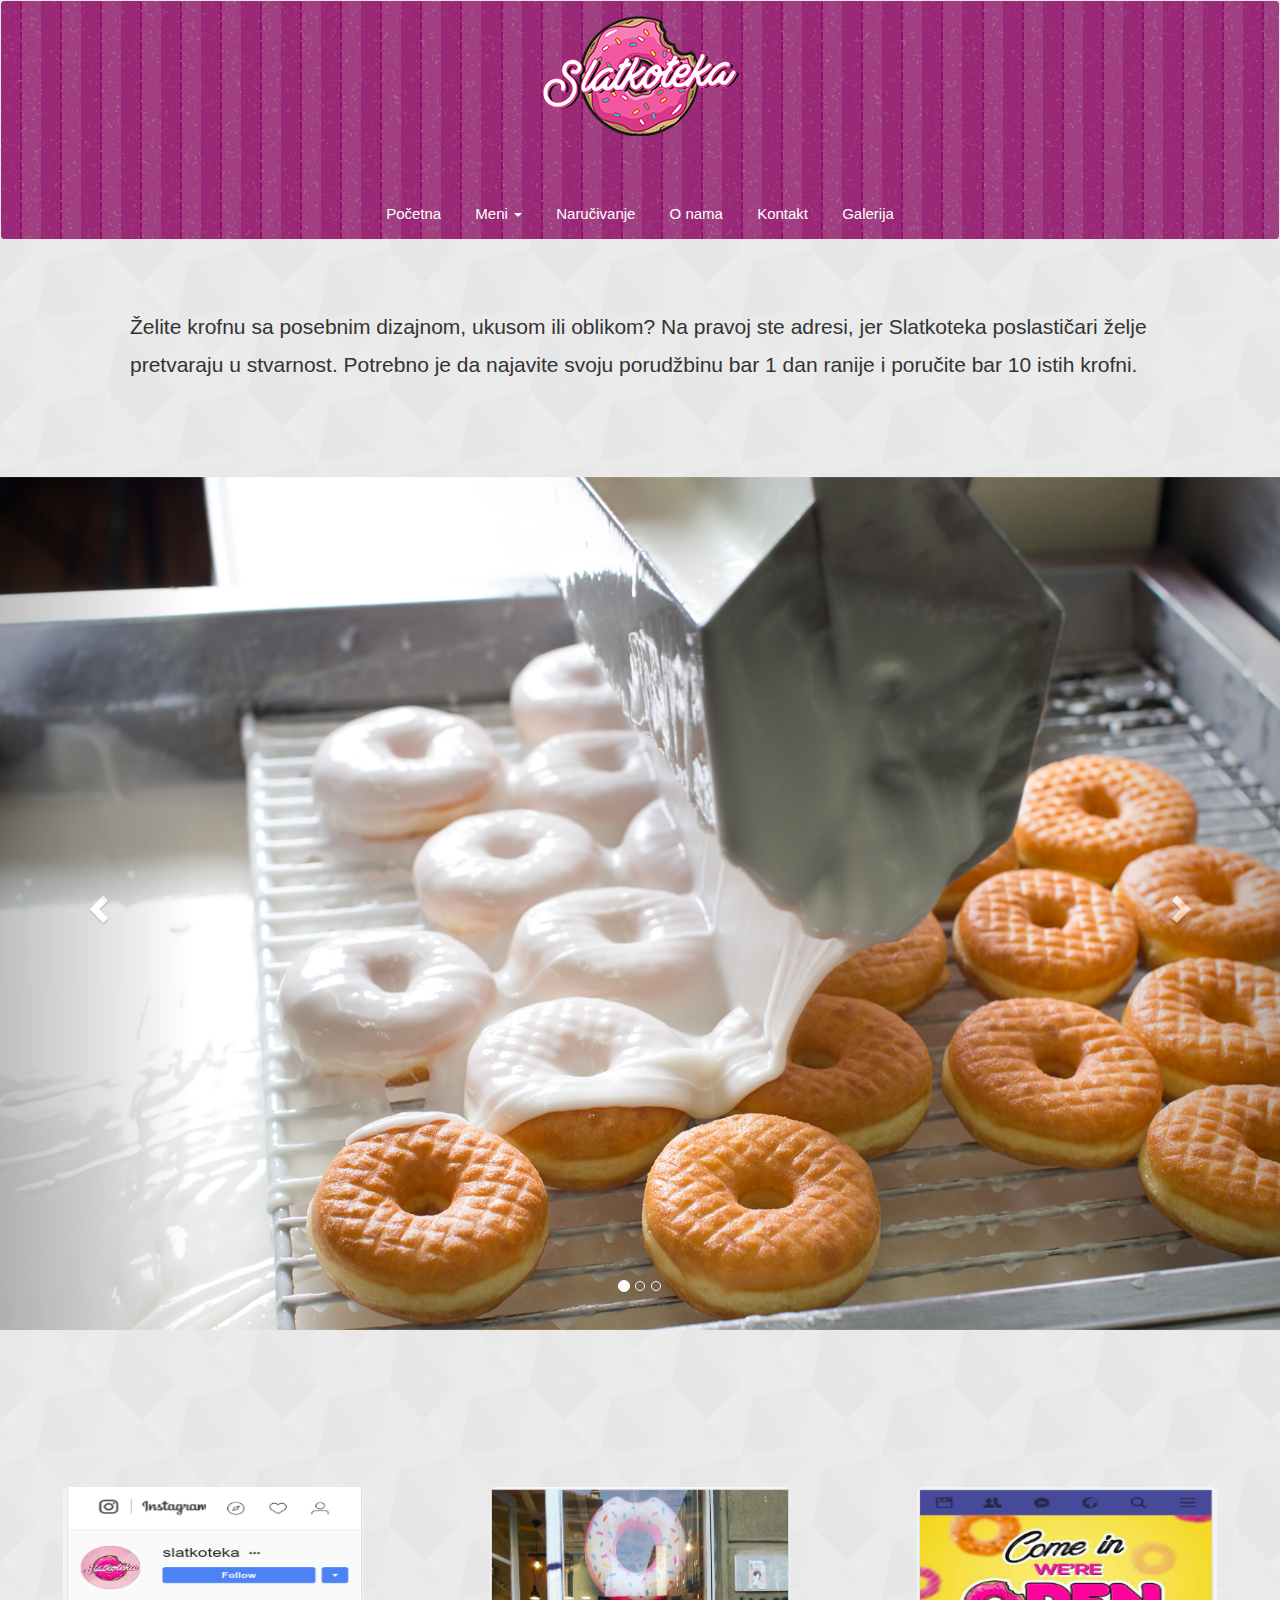
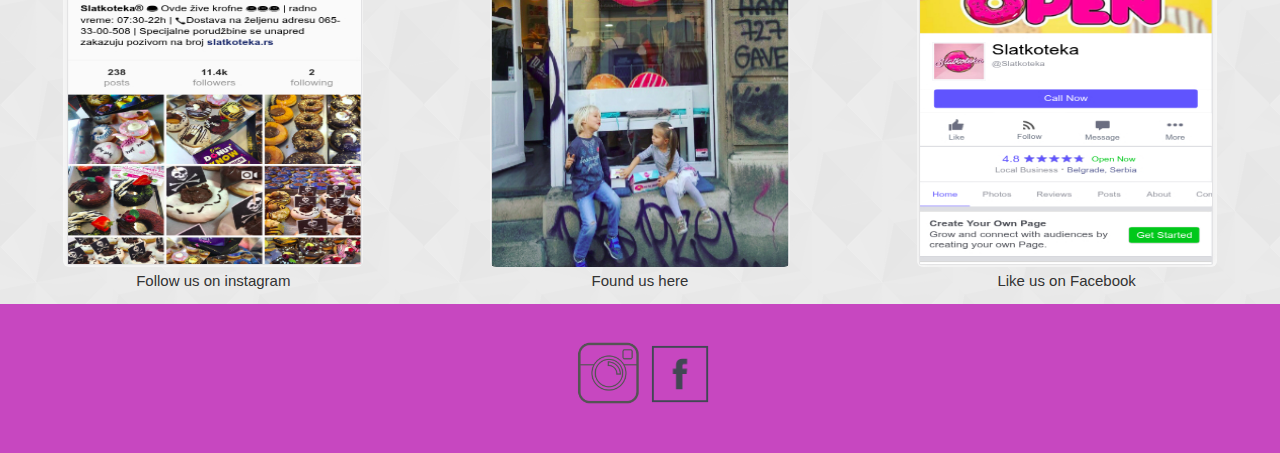
<file: index.html>
<!DOCTYPE html>
<html>

<head>
    <meta charset="UTF-8">
    <meta name="viewport" content="width=device-width, initial-scale=1.0">
    <meta http-equiv="X-UA-Compatible" content="ie=edge">
    <title>Slatkoteka - Ovde žive krofne - Beograd dostava</title>

    <!-- Favicon link -->
    <link rel="icon" type="image/x-icon" href="img/favico.png">

    <script src="https://code.jquery.com/jquery-3.2.1.js" integrity="sha256-DZAnKJ/6XZ9si04Hgrsxu/8s717jcIzLy3oi35EouyE=" crossorigin="anonymous"></script>
    <link href="https://maxcdn.bootstrapcdn.com/bootstrap/3.3.7/css/bootstrap.min.css" rel="stylesheet" integrity="sha384-BVYiiSIFeK1dGmJRAkycuHAHRg32OmUcww7on3RYdg4Va+PmSTsz/K68vbdEjh4u"
        crossorigin="anonymous">
    <script src="https://maxcdn.bootstrapcdn.com/bootstrap/3.3.7/js/bootstrap.min.js" integrity="sha384-Tc5IQib027qvyjSMfHjOMaLkfuWVxZxUPnCJA7l2mCWNIpG9mGCD8wGNIcPD7Txa"
        crossorigin="anonymous"></script>

    <!-- Custom style and script ref -->
    <link rel="stylesheet" href="css/indexStyle.css">
    <link rel="stylesheet" href="css/navbarAndFooterStyle.css">

    <!-- Navbar scroll -->
    <script>
        $(document).ready(function () {
            var scrollTop = 0;
            $(window).scroll(function () {
                scrollTop = $(window).scrollTop();
                $('.counter').html(scrollTop);
                //176
                if (scrollTop >= 176) {
                    $('#global-nav').addClass('scrolled-nav');
                    $('#global-nav').addClass('navbar-fixed-top');
                    $('#logoKrofna').hide();
                    $('#tekst1').css('margin-top', '17.3em');
                } else if (scrollTop < 176) {
                    $('#global-nav').removeClass('scrolled-nav');
                    $('#global-nav').removeClass('navbar-fixed-top');
                    $("#logoKrofna").show();
                    $('#tekst1').css('margin-top', '0em');
                }

            });
        });

    </script>

    <script>    
        $(document).ready(function () {
            var date = new Date();
            var meseci = ['Januar', 'Februar', 'Mart', 'April', 'Maj', 'Jun', 'Jul', 'Avgust', 'Septembar', 'Oktobar', 'Novembar', 'Decembar'];
            document.getElementById("datumFooter").innerHTML = meseci[date.getMonth()] + ', ' + date.getFullYear();
        });
    </script>

</head>

<body>

    <!-- Navbar -->
    <nav id="global-nav" class="navbar navbar-default navbar-top">
        <a id="logoKrofna" href="index.html">
            <img src="img/slatkoteka-logo-krofna.png" alt="Krofna">
        </a>
        <div class="container-fluid">
            <div class="navbar-header">
                <button type="button" class="navbar-toggle" data-toggle="collapse" data-target="#myNavbar">
                    <span class="icon-bar"></span>
                    <span class="icon-bar"></span>
                    <span class="icon-bar"></span>
                </button>
            </div>
            <div class="collapse navbar-collapse" id="myNavbar">
                <ul id="navBarList" class="nav navbar-nav">
                    <li>
                        <a href="index.html">Početna</a>
                    </li>
                    <li class="dropdown">
                        <a class="dropdown-toggle" data-toggle="dropdown" href="#">Meni
                            <span class="caret"></span>
                        </a>
                        <ul class="dropdown-menu">
                            <li>
                                <a href="menu.html#accordion">Asortiman</a>
                            </li>
                            <li>
                                <a href="menu.html#akcije">Akcije</a>
                            </li>
                            <li>
                                <a href="menu.html#nagrade">Nagrade</a>
                            </li>
                        </ul>
                    </li>
                    <li>
                        <a href="order.html">Naručivanje</a>
                    </li>
                    <li>
                        <a href="aboutUs.html">O nama</a>
                    </li>
                    <li>
                        <a href="contact.html">Kontakt</a>
                    </li>
                    <li>
                        <a href="galery.html">Galerija</a>
                    </li>
                </ul>
            </div>
        </div>
    </nav>


    <div id="tekst1" class="container">
        <div class="jumbotron">
            <p>Želite krofnu sa posebnim dizajnom, ukusom ili oblikom? Na pravoj ste adresi, jer Slatkoteka poslastičari želje
                pretvaraju u stvarnost. Potrebno je da najavite svoju porudžbinu bar 1 dan ranije i poručite bar 10 istih
                krofni.
            </p>
        </div>
    </div>

    <div id="myCarousel" class="carousel slide" data-ride="carousel">
        <ol class="carousel-indicators">
            <li data-target="#myCarousel" data-slide-to="0" class="active"></li>
            <li data-target="#myCarousel" data-slide-to="1"></li>
            <li data-target="#myCarousel" data-slide-to="2"></li>
        </ol>

        <div id="home" class="carousel-inner" role="listbox">
            <div class="item active">
                <img src="img/slajder4.jpg" id="slajd1" alt="Krofne" style="width: 100%; margin: auto;">
            </div>

            <div class="item">
                <img src="img/slajder2.jpg" alt="slajd2" style="width: 100%; margin: auto;">
            </div>

            <div class="item">
                <img src="img/slajder3.jpg" alt="slajd3" style="width: 100%; margin: auto;">
            </div>
        </div>

        <!-- Left and right controls -->
        <a class="left carousel-control" href="#myCarousel" role="button" data-slide="prev">
            <span class="glyphicon glyphicon-chevron-left" aria-hidden="true"></span>
            <span class="sr-only">Previous</span>
        </a>
        <a class="right carousel-control" href="#myCarousel" role="button" data-slide="next">
            <span class="glyphicon glyphicon-chevron-right" aria-hidden="true"></span>
            <span class="sr-only">Next</span>
        </a>

    </div>

    <div class="container-fluid">
        <div id="picBoxes" class="text-center" style="margin-top: 7em">
            <div class="row">
                <div class="col-sm-4">
                    <a target="_blank" href="https://www.instagram.com/slatkoteka/">
                        <img src="img/insta.jpg" alt="Instagram" class="img-rounded" width="300px" height="380px">
                    </a>
                    <br>
                    <p>Follow us on instagram</p>
                </div>
                <div class="col-sm-4">

                    <img src="img/location.jpg" alt="Instagram" class="img-rounded" width="300px" height="380px">
                    <br>
                    <p>Found us here</p>

                </div>
                <div class="col-sm-4">
                    <a target="_blank" href="https://www.facebook.com/Slatkoteka/">
                        <img src="img/facebook.jpg" alt="Facebook" class="img-rounded" width="300px" height="380px">
                    </a>
                    <br>
                    <p>Like us on Facebook</p>
                </div>
            </div>
        </div>
    </div>

    <!-- Footer -->
    <footer class="text-center">
        <a id="instalink" target="_blank" href="https://www.instagram.com/slatkoteka/">
            <img id="instaicon" src="img/instaicon.png" alt="Instagram">
        </a>
        <a id="fblink" target="_blank" href="https://www.facebook.com/Slatkoteka/">
            <img id="fbicon" src="img/fbicon.png" alt="Facebook">
        </a>
        <p id="datumFooter" class="text-center"></p>
    </footer>

</body>

</html>
</file>
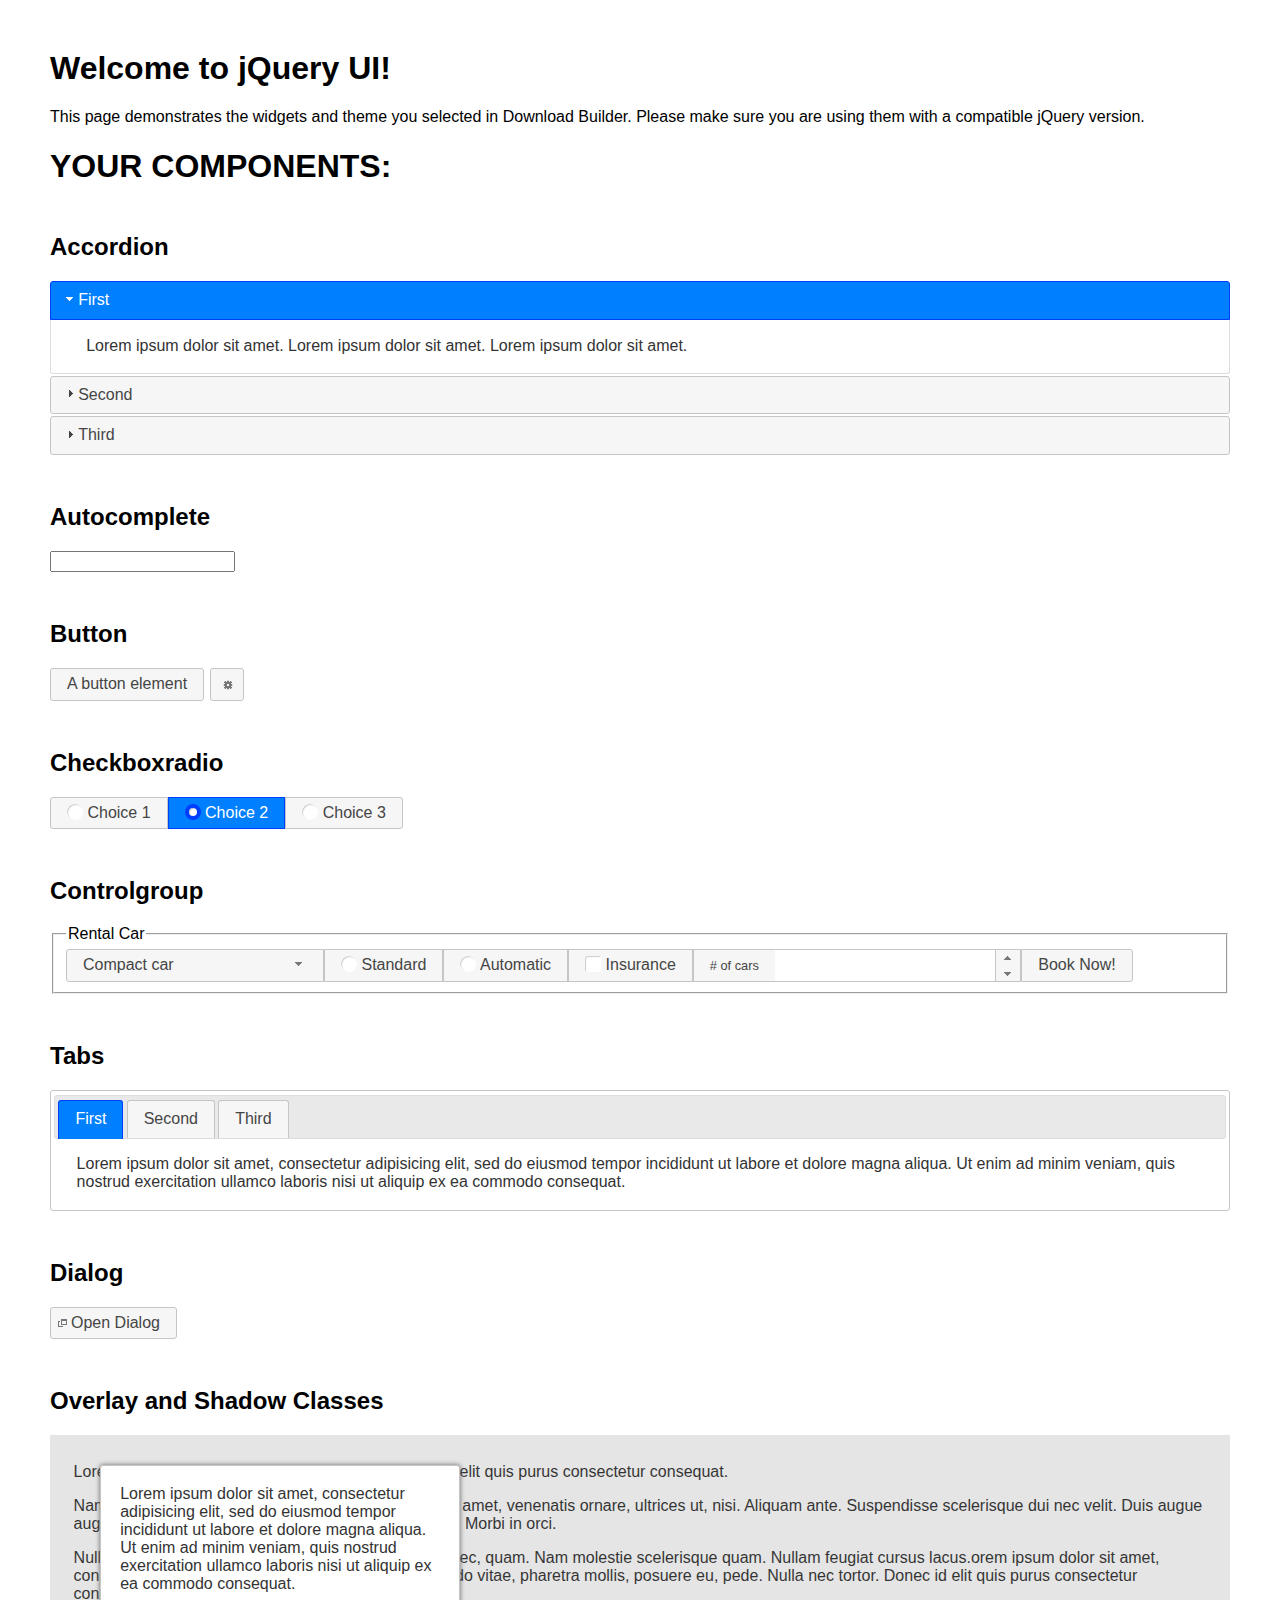
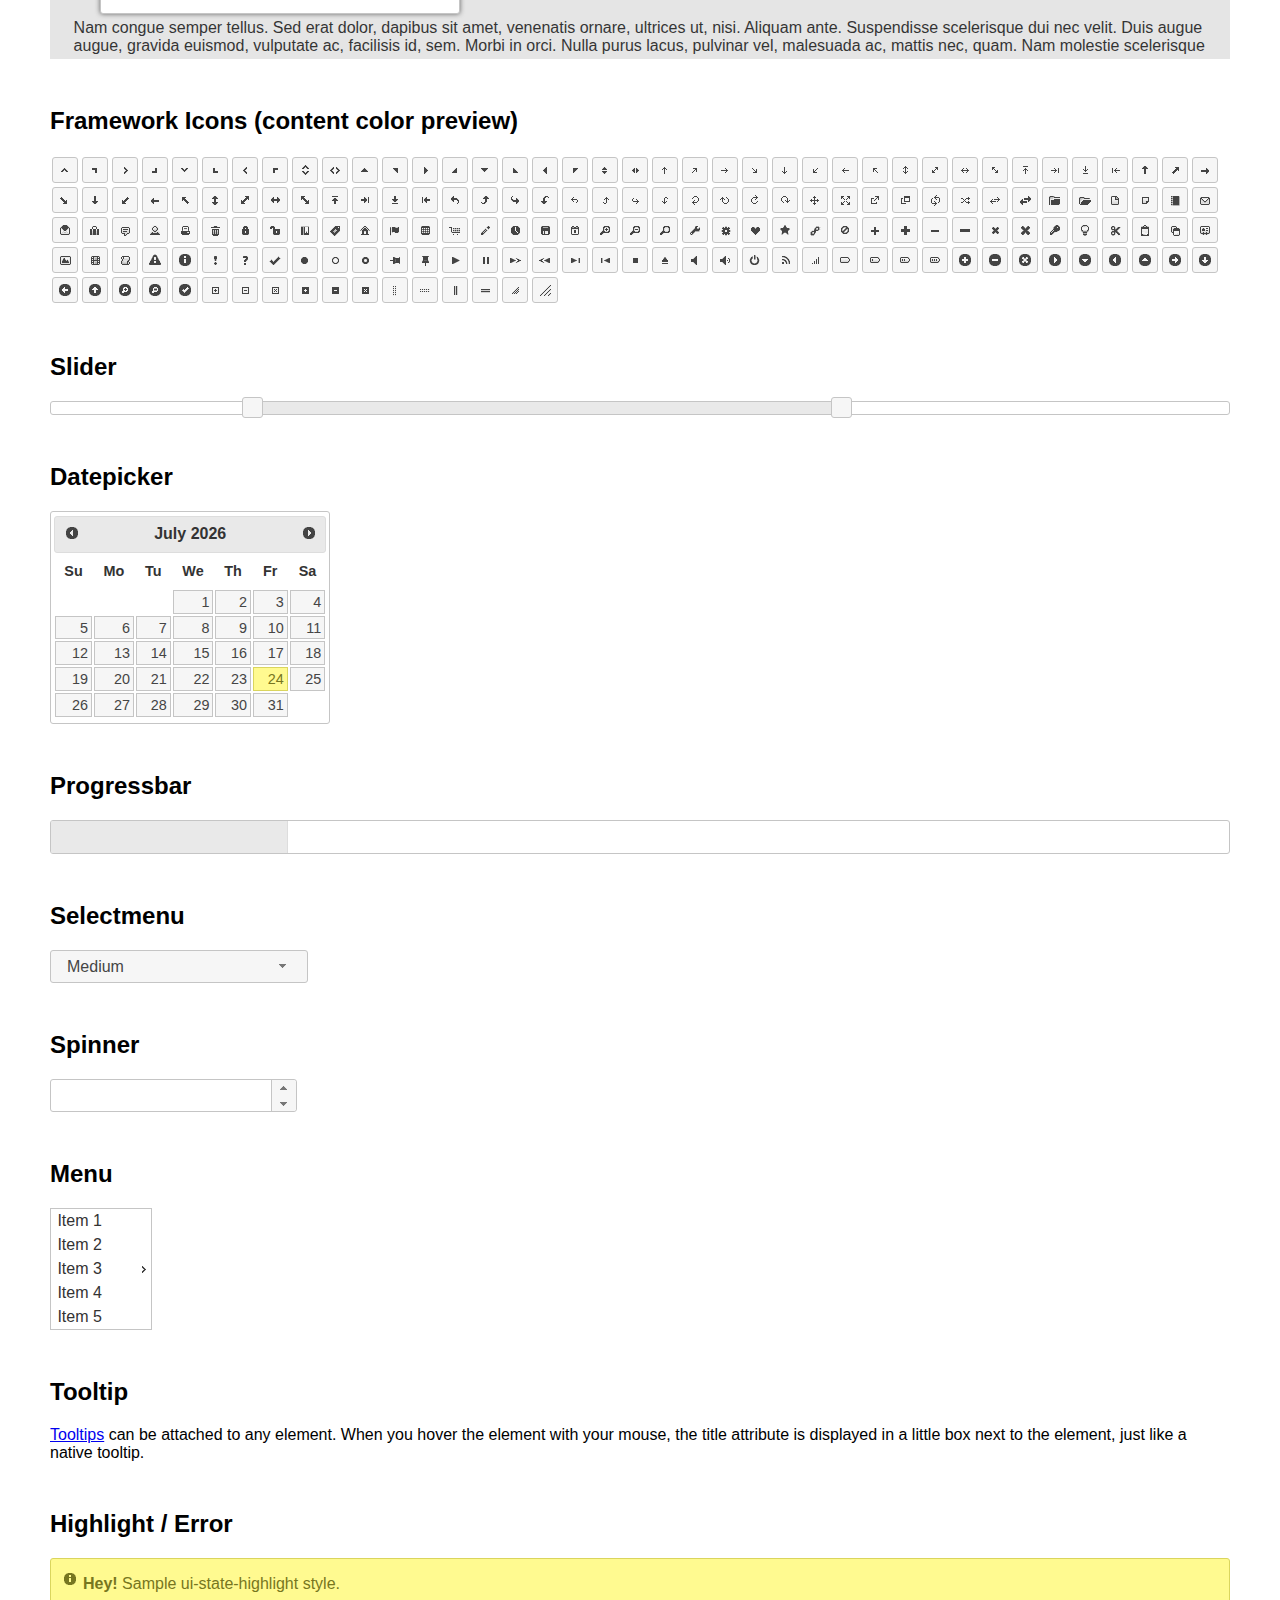
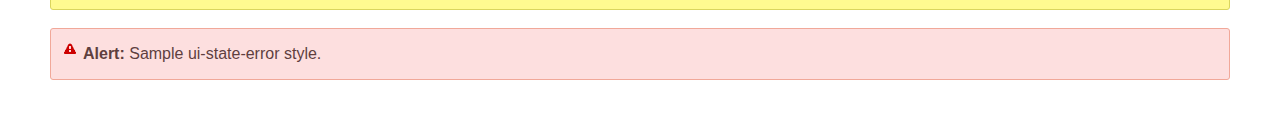
<file: jquery-ui-1.12.1.custom/index.html>
<!doctype html>
<html lang="us">
<head>
	<meta charset="utf-8">
	<title>jQuery UI Example Page</title>
	<link href="jquery-ui.css" rel="stylesheet">
	<style>
	body{
		font-family: "Trebuchet MS", sans-serif;
		margin: 50px;
	}
	.demoHeaders {
		margin-top: 2em;
	}
	#dialog-link {
		padding: .4em 1em .4em 20px;
		text-decoration: none;
		position: relative;
	}
	#dialog-link span.ui-icon {
		margin: 0 5px 0 0;
		position: absolute;
		left: .2em;
		top: 50%;
		margin-top: -8px;
	}
	#icons {
		margin: 0;
		padding: 0;
	}
	#icons li {
		margin: 2px;
		position: relative;
		padding: 4px 0;
		cursor: pointer;
		float: left;
		list-style: none;
	}
	#icons span.ui-icon {
		float: left;
		margin: 0 4px;
	}
	.fakewindowcontain .ui-widget-overlay {
		position: absolute;
	}
	select {
		width: 200px;
	}
	</style>
</head>
<body>

<h1>Welcome to jQuery UI!</h1>

<div class="ui-widget">
	<p>This page demonstrates the widgets and theme you selected in Download Builder. Please make sure you are using them with a compatible jQuery version.</p>
</div>

<h1>YOUR COMPONENTS:</h1>


<!-- Accordion -->
<h2 class="demoHeaders">Accordion</h2>
<div id="accordion">
	<h3>First</h3>
	<div>Lorem ipsum dolor sit amet. Lorem ipsum dolor sit amet. Lorem ipsum dolor sit amet.</div>
	<h3>Second</h3>
	<div>Phasellus mattis tincidunt nibh.</div>
	<h3>Third</h3>
	<div>Nam dui erat, auctor a, dignissim quis.</div>
</div>



<!-- Autocomplete -->
<h2 class="demoHeaders">Autocomplete</h2>
<div>
	<input id="autocomplete" title="type &quot;a&quot;">
</div>



<!-- Button -->
<h2 class="demoHeaders">Button</h2>
<button id="button">A button element</button>
<button id="button-icon">An icon-only button</button>



<!-- Checkboxradio -->
<h2 class="demoHeaders">Checkboxradio</h2>
<form style="margin-top: 1em;">
	<div id="radioset">
		<input type="radio" id="radio1" name="radio"><label for="radio1">Choice 1</label>
		<input type="radio" id="radio2" name="radio" checked="checked"><label for="radio2">Choice 2</label>
		<input type="radio" id="radio3" name="radio"><label for="radio3">Choice 3</label>
	</div>
</form>



<!-- Controlgroup -->
<h2 class="demoHeaders">Controlgroup</h2>
<fieldset>
	<legend>Rental Car</legend>
	<div id="controlgroup">
		<select id="car-type">
			<option>Compact car</option>
			<option>Midsize car</option>
			<option>Full size car</option>
			<option>SUV</option>
			<option>Luxury</option>
			<option>Truck</option>
			<option>Van</option>
		</select>
		<label for="transmission-standard">Standard</label>
		<input type="radio" name="transmission" id="transmission-standard">
		<label for="transmission-automatic">Automatic</label>
		<input type="radio" name="transmission" id="transmission-automatic">
		<label for="insurance">Insurance</label>
		<input type="checkbox" name="insurance" id="insurance">
		<label for="horizontal-spinner" class="ui-controlgroup-label"># of cars</label>
		<input id="horizontal-spinner" class="ui-spinner-input">
		<button>Book Now!</button>
	</div>
</fieldset>



<!-- Tabs -->
<h2 class="demoHeaders">Tabs</h2>
<div id="tabs">
	<ul>
		<li><a href="#tabs-1">First</a></li>
		<li><a href="#tabs-2">Second</a></li>
		<li><a href="#tabs-3">Third</a></li>
	</ul>
	<div id="tabs-1">Lorem ipsum dolor sit amet, consectetur adipisicing elit, sed do eiusmod tempor incididunt ut labore et dolore magna aliqua. Ut enim ad minim veniam, quis nostrud exercitation ullamco laboris nisi ut aliquip ex ea commodo consequat.</div>
	<div id="tabs-2">Phasellus mattis tincidunt nibh. Cras orci urna, blandit id, pretium vel, aliquet ornare, felis. Maecenas scelerisque sem non nisl. Fusce sed lorem in enim dictum bibendum.</div>
	<div id="tabs-3">Nam dui erat, auctor a, dignissim quis, sollicitudin eu, felis. Pellentesque nisi urna, interdum eget, sagittis et, consequat vestibulum, lacus. Mauris porttitor ullamcorper augue.</div>
</div>



<h2 class="demoHeaders">Dialog</h2>
<p>
	<button id="dialog-link" class="ui-button ui-corner-all ui-widget">
		<span class="ui-icon ui-icon-newwin"></span>Open Dialog
	</button>
</p>

<h2 class="demoHeaders">Overlay and Shadow Classes</h2>
<div style="position: relative; width: 96%; height: 200px; padding:1% 2%; overflow:hidden;" class="fakewindowcontain">
	<p>Lorem ipsum dolor sit amet,  Nulla nec tortor. Donec id elit quis purus consectetur consequat. </p><p>Nam congue semper tellus. Sed erat dolor, dapibus sit amet, venenatis ornare, ultrices ut, nisi. Aliquam ante. Suspendisse scelerisque dui nec velit. Duis augue augue, gravida euismod, vulputate ac, facilisis id, sem. Morbi in orci. </p><p>Nulla purus lacus, pulvinar vel, malesuada ac, mattis nec, quam. Nam molestie scelerisque quam. Nullam feugiat cursus lacus.orem ipsum dolor sit amet, consectetur adipiscing elit. Donec libero risus, commodo vitae, pharetra mollis, posuere eu, pede. Nulla nec tortor. Donec id elit quis purus consectetur consequat. </p><p>Nam congue semper tellus. Sed erat dolor, dapibus sit amet, venenatis ornare, ultrices ut, nisi. Aliquam ante. Suspendisse scelerisque dui nec velit. Duis augue augue, gravida euismod, vulputate ac, facilisis id, sem. Morbi in orci. Nulla purus lacus, pulvinar vel, malesuada ac, mattis nec, quam. Nam molestie scelerisque quam. </p><p>Nullam feugiat cursus lacus.orem ipsum dolor sit amet, consectetur adipiscing elit. Donec libero risus, commodo vitae, pharetra mollis, posuere eu, pede. Nulla nec tortor. Donec id elit quis purus consectetur consequat. Nam congue semper tellus. Sed erat dolor, dapibus sit amet, venenatis ornare, ultrices ut, nisi. Aliquam ante. </p><p>Suspendisse scelerisque dui nec velit. Duis augue augue, gravida euismod, vulputate ac, facilisis id, sem. Morbi in orci. Nulla purus lacus, pulvinar vel, malesuada ac, mattis nec, quam. Nam molestie scelerisque quam. Nullam feugiat cursus lacus.orem ipsum dolor sit amet, consectetur adipiscing elit. Donec libero risus, commodo vitae, pharetra mollis, posuere eu, pede. Nulla nec tortor. Donec id elit quis purus consectetur consequat. Nam congue semper tellus. Sed erat dolor, dapibus sit amet, venenatis ornare, ultrices ut, nisi. </p>

	<!-- ui-dialog -->
	<div class="ui-widget-overlay ui-front"></div>
	<div style="position: absolute; width: 320px; left: 50px; top: 30px; padding: 1.2em" class="ui-widget ui-front ui-widget-content ui-corner-all ui-widget-shadow">
		Lorem ipsum dolor sit amet, consectetur adipisicing elit, sed do eiusmod tempor incididunt ut labore et dolore magna aliqua. Ut enim ad minim veniam, quis nostrud exercitation ullamco laboris nisi ut aliquip ex ea commodo consequat.
	</div>

</div>

<!-- ui-dialog -->
<div id="dialog" title="Dialog Title">
	<p>Lorem ipsum dolor sit amet, consectetur adipisicing elit, sed do eiusmod tempor incididunt ut labore et dolore magna aliqua. Ut enim ad minim veniam, quis nostrud exercitation ullamco laboris nisi ut aliquip ex ea commodo consequat.</p>
</div>



<h2 class="demoHeaders">Framework Icons (content color preview)</h2>
<ul id="icons" class="ui-widget ui-helper-clearfix">
	<li class="ui-state-default ui-corner-all" title=".ui-icon-caret-1-n"><span class="ui-icon ui-icon-caret-1-n"></span></li>
	<li class="ui-state-default ui-corner-all" title=".ui-icon-caret-1-ne"><span class="ui-icon ui-icon-caret-1-ne"></span></li>
	<li class="ui-state-default ui-corner-all" title=".ui-icon-caret-1-e"><span class="ui-icon ui-icon-caret-1-e"></span></li>
	<li class="ui-state-default ui-corner-all" title=".ui-icon-caret-1-se"><span class="ui-icon ui-icon-caret-1-se"></span></li>
	<li class="ui-state-default ui-corner-all" title=".ui-icon-caret-1-s"><span class="ui-icon ui-icon-caret-1-s"></span></li>
	<li class="ui-state-default ui-corner-all" title=".ui-icon-caret-1-sw"><span class="ui-icon ui-icon-caret-1-sw"></span></li>
	<li class="ui-state-default ui-corner-all" title=".ui-icon-caret-1-w"><span class="ui-icon ui-icon-caret-1-w"></span></li>
	<li class="ui-state-default ui-corner-all" title=".ui-icon-caret-1-nw"><span class="ui-icon ui-icon-caret-1-nw"></span></li>
	<li class="ui-state-default ui-corner-all" title=".ui-icon-caret-2-n-s"><span class="ui-icon ui-icon-caret-2-n-s"></span></li>
	<li class="ui-state-default ui-corner-all" title=".ui-icon-caret-2-e-w"><span class="ui-icon ui-icon-caret-2-e-w"></span></li>
	<li class="ui-state-default ui-corner-all" title=".ui-icon-triangle-1-n"><span class="ui-icon ui-icon-triangle-1-n"></span></li>
	<li class="ui-state-default ui-corner-all" title=".ui-icon-triangle-1-ne"><span class="ui-icon ui-icon-triangle-1-ne"></span></li>
	<li class="ui-state-default ui-corner-all" title=".ui-icon-triangle-1-e"><span class="ui-icon ui-icon-triangle-1-e"></span></li>
	<li class="ui-state-default ui-corner-all" title=".ui-icon-triangle-1-se"><span class="ui-icon ui-icon-triangle-1-se"></span></li>
	<li class="ui-state-default ui-corner-all" title=".ui-icon-triangle-1-s"><span class="ui-icon ui-icon-triangle-1-s"></span></li>
	<li class="ui-state-default ui-corner-all" title=".ui-icon-triangle-1-sw"><span class="ui-icon ui-icon-triangle-1-sw"></span></li>
	<li class="ui-state-default ui-corner-all" title=".ui-icon-triangle-1-w"><span class="ui-icon ui-icon-triangle-1-w"></span></li>
	<li class="ui-state-default ui-corner-all" title=".ui-icon-triangle-1-nw"><span class="ui-icon ui-icon-triangle-1-nw"></span></li>
	<li class="ui-state-default ui-corner-all" title=".ui-icon-triangle-2-n-s"><span class="ui-icon ui-icon-triangle-2-n-s"></span></li>
	<li class="ui-state-default ui-corner-all" title=".ui-icon-triangle-2-e-w"><span class="ui-icon ui-icon-triangle-2-e-w"></span></li>
	<li class="ui-state-default ui-corner-all" title=".ui-icon-arrow-1-n"><span class="ui-icon ui-icon-arrow-1-n"></span></li>
	<li class="ui-state-default ui-corner-all" title=".ui-icon-arrow-1-ne"><span class="ui-icon ui-icon-arrow-1-ne"></span></li>
	<li class="ui-state-default ui-corner-all" title=".ui-icon-arrow-1-e"><span class="ui-icon ui-icon-arrow-1-e"></span></li>
	<li class="ui-state-default ui-corner-all" title=".ui-icon-arrow-1-se"><span class="ui-icon ui-icon-arrow-1-se"></span></li>
	<li class="ui-state-default ui-corner-all" title=".ui-icon-arrow-1-s"><span class="ui-icon ui-icon-arrow-1-s"></span></li>
	<li class="ui-state-default ui-corner-all" title=".ui-icon-arrow-1-sw"><span class="ui-icon ui-icon-arrow-1-sw"></span></li>
	<li class="ui-state-default ui-corner-all" title=".ui-icon-arrow-1-w"><span class="ui-icon ui-icon-arrow-1-w"></span></li>
	<li class="ui-state-default ui-corner-all" title=".ui-icon-arrow-1-nw"><span class="ui-icon ui-icon-arrow-1-nw"></span></li>
	<li class="ui-state-default ui-corner-all" title=".ui-icon-arrow-2-n-s"><span class="ui-icon ui-icon-arrow-2-n-s"></span></li>
	<li class="ui-state-default ui-corner-all" title=".ui-icon-arrow-2-ne-sw"><span class="ui-icon ui-icon-arrow-2-ne-sw"></span></li>
	<li class="ui-state-default ui-corner-all" title=".ui-icon-arrow-2-e-w"><span class="ui-icon ui-icon-arrow-2-e-w"></span></li>
	<li class="ui-state-default ui-corner-all" title=".ui-icon-arrow-2-se-nw"><span class="ui-icon ui-icon-arrow-2-se-nw"></span></li>
	<li class="ui-state-default ui-corner-all" title=".ui-icon-arrowstop-1-n"><span class="ui-icon ui-icon-arrowstop-1-n"></span></li>
	<li class="ui-state-default ui-corner-all" title=".ui-icon-arrowstop-1-e"><span class="ui-icon ui-icon-arrowstop-1-e"></span></li>
	<li class="ui-state-default ui-corner-all" title=".ui-icon-arrowstop-1-s"><span class="ui-icon ui-icon-arrowstop-1-s"></span></li>
	<li class="ui-state-default ui-corner-all" title=".ui-icon-arrowstop-1-w"><span class="ui-icon ui-icon-arrowstop-1-w"></span></li>
	<li class="ui-state-default ui-corner-all" title=".ui-icon-arrowthick-1-n"><span class="ui-icon ui-icon-arrowthick-1-n"></span></li>
	<li class="ui-state-default ui-corner-all" title=".ui-icon-arrowthick-1-ne"><span class="ui-icon ui-icon-arrowthick-1-ne"></span></li>
	<li class="ui-state-default ui-corner-all" title=".ui-icon-arrowthick-1-e"><span class="ui-icon ui-icon-arrowthick-1-e"></span></li>
	<li class="ui-state-default ui-corner-all" title=".ui-icon-arrowthick-1-se"><span class="ui-icon ui-icon-arrowthick-1-se"></span></li>
	<li class="ui-state-default ui-corner-all" title=".ui-icon-arrowthick-1-s"><span class="ui-icon ui-icon-arrowthick-1-s"></span></li>
	<li class="ui-state-default ui-corner-all" title=".ui-icon-arrowthick-1-sw"><span class="ui-icon ui-icon-arrowthick-1-sw"></span></li>
	<li class="ui-state-default ui-corner-all" title=".ui-icon-arrowthick-1-w"><span class="ui-icon ui-icon-arrowthick-1-w"></span></li>
	<li class="ui-state-default ui-corner-all" title=".ui-icon-arrowthick-1-nw"><span class="ui-icon ui-icon-arrowthick-1-nw"></span></li>
	<li class="ui-state-default ui-corner-all" title=".ui-icon-arrowthick-2-n-s"><span class="ui-icon ui-icon-arrowthick-2-n-s"></span></li>
	<li class="ui-state-default ui-corner-all" title=".ui-icon-arrowthick-2-ne-sw"><span class="ui-icon ui-icon-arrowthick-2-ne-sw"></span></li>
	<li class="ui-state-default ui-corner-all" title=".ui-icon-arrowthick-2-e-w"><span class="ui-icon ui-icon-arrowthick-2-e-w"></span></li>
	<li class="ui-state-default ui-corner-all" title=".ui-icon-arrowthick-2-se-nw"><span class="ui-icon ui-icon-arrowthick-2-se-nw"></span></li>
	<li class="ui-state-default ui-corner-all" title=".ui-icon-arrowthickstop-1-n"><span class="ui-icon ui-icon-arrowthickstop-1-n"></span></li>
	<li class="ui-state-default ui-corner-all" title=".ui-icon-arrowthickstop-1-e"><span class="ui-icon ui-icon-arrowthickstop-1-e"></span></li>
	<li class="ui-state-default ui-corner-all" title=".ui-icon-arrowthickstop-1-s"><span class="ui-icon ui-icon-arrowthickstop-1-s"></span></li>
	<li class="ui-state-default ui-corner-all" title=".ui-icon-arrowthickstop-1-w"><span class="ui-icon ui-icon-arrowthickstop-1-w"></span></li>
	<li class="ui-state-default ui-corner-all" title=".ui-icon-arrowreturnthick-1-w"><span class="ui-icon ui-icon-arrowreturnthick-1-w"></span></li>
	<li class="ui-state-default ui-corner-all" title=".ui-icon-arrowreturnthick-1-n"><span class="ui-icon ui-icon-arrowreturnthick-1-n"></span></li>
	<li class="ui-state-default ui-corner-all" title=".ui-icon-arrowreturnthick-1-e"><span class="ui-icon ui-icon-arrowreturnthick-1-e"></span></li>
	<li class="ui-state-default ui-corner-all" title=".ui-icon-arrowreturnthick-1-s"><span class="ui-icon ui-icon-arrowreturnthick-1-s"></span></li>
	<li class="ui-state-default ui-corner-all" title=".ui-icon-arrowreturn-1-w"><span class="ui-icon ui-icon-arrowreturn-1-w"></span></li>
	<li class="ui-state-default ui-corner-all" title=".ui-icon-arrowreturn-1-n"><span class="ui-icon ui-icon-arrowreturn-1-n"></span></li>
	<li class="ui-state-default ui-corner-all" title=".ui-icon-arrowreturn-1-e"><span class="ui-icon ui-icon-arrowreturn-1-e"></span></li>
	<li class="ui-state-default ui-corner-all" title=".ui-icon-arrowreturn-1-s"><span class="ui-icon ui-icon-arrowreturn-1-s"></span></li>
	<li class="ui-state-default ui-corner-all" title=".ui-icon-arrowrefresh-1-w"><span class="ui-icon ui-icon-arrowrefresh-1-w"></span></li>
	<li class="ui-state-default ui-corner-all" title=".ui-icon-arrowrefresh-1-n"><span class="ui-icon ui-icon-arrowrefresh-1-n"></span></li>
	<li class="ui-state-default ui-corner-all" title=".ui-icon-arrowrefresh-1-e"><span class="ui-icon ui-icon-arrowrefresh-1-e"></span></li>
	<li class="ui-state-default ui-corner-all" title=".ui-icon-arrowrefresh-1-s"><span class="ui-icon ui-icon-arrowrefresh-1-s"></span></li>
	<li class="ui-state-default ui-corner-all" title=".ui-icon-arrow-4"><span class="ui-icon ui-icon-arrow-4"></span></li>
	<li class="ui-state-default ui-corner-all" title=".ui-icon-arrow-4-diag"><span class="ui-icon ui-icon-arrow-4-diag"></span></li>
	<li class="ui-state-default ui-corner-all" title=".ui-icon-extlink"><span class="ui-icon ui-icon-extlink"></span></li>
	<li class="ui-state-default ui-corner-all" title=".ui-icon-newwin"><span class="ui-icon ui-icon-newwin"></span></li>
	<li class="ui-state-default ui-corner-all" title=".ui-icon-refresh"><span class="ui-icon ui-icon-refresh"></span></li>
	<li class="ui-state-default ui-corner-all" title=".ui-icon-shuffle"><span class="ui-icon ui-icon-shuffle"></span></li>
	<li class="ui-state-default ui-corner-all" title=".ui-icon-transfer-e-w"><span class="ui-icon ui-icon-transfer-e-w"></span></li>
	<li class="ui-state-default ui-corner-all" title=".ui-icon-transferthick-e-w"><span class="ui-icon ui-icon-transferthick-e-w"></span></li>
	<li class="ui-state-default ui-corner-all" title=".ui-icon-folder-collapsed"><span class="ui-icon ui-icon-folder-collapsed"></span></li>
	<li class="ui-state-default ui-corner-all" title=".ui-icon-folder-open"><span class="ui-icon ui-icon-folder-open"></span></li>
	<li class="ui-state-default ui-corner-all" title=".ui-icon-document"><span class="ui-icon ui-icon-document"></span></li>
	<li class="ui-state-default ui-corner-all" title=".ui-icon-document-b"><span class="ui-icon ui-icon-document-b"></span></li>
	<li class="ui-state-default ui-corner-all" title=".ui-icon-note"><span class="ui-icon ui-icon-note"></span></li>
	<li class="ui-state-default ui-corner-all" title=".ui-icon-mail-closed"><span class="ui-icon ui-icon-mail-closed"></span></li>
	<li class="ui-state-default ui-corner-all" title=".ui-icon-mail-open"><span class="ui-icon ui-icon-mail-open"></span></li>
	<li class="ui-state-default ui-corner-all" title=".ui-icon-suitcase"><span class="ui-icon ui-icon-suitcase"></span></li>
	<li class="ui-state-default ui-corner-all" title=".ui-icon-comment"><span class="ui-icon ui-icon-comment"></span></li>
	<li class="ui-state-default ui-corner-all" title=".ui-icon-person"><span class="ui-icon ui-icon-person"></span></li>
	<li class="ui-state-default ui-corner-all" title=".ui-icon-print"><span class="ui-icon ui-icon-print"></span></li>
	<li class="ui-state-default ui-corner-all" title=".ui-icon-trash"><span class="ui-icon ui-icon-trash"></span></li>
	<li class="ui-state-default ui-corner-all" title=".ui-icon-locked"><span class="ui-icon ui-icon-locked"></span></li>
	<li class="ui-state-default ui-corner-all" title=".ui-icon-unlocked"><span class="ui-icon ui-icon-unlocked"></span></li>
	<li class="ui-state-default ui-corner-all" title=".ui-icon-bookmark"><span class="ui-icon ui-icon-bookmark"></span></li>
	<li class="ui-state-default ui-corner-all" title=".ui-icon-tag"><span class="ui-icon ui-icon-tag"></span></li>
	<li class="ui-state-default ui-corner-all" title=".ui-icon-home"><span class="ui-icon ui-icon-home"></span></li>
	<li class="ui-state-default ui-corner-all" title=".ui-icon-flag"><span class="ui-icon ui-icon-flag"></span></li>
	<li class="ui-state-default ui-corner-all" title=".ui-icon-calculator"><span class="ui-icon ui-icon-calculator"></span></li>
	<li class="ui-state-default ui-corner-all" title=".ui-icon-cart"><span class="ui-icon ui-icon-cart"></span></li>
	<li class="ui-state-default ui-corner-all" title=".ui-icon-pencil"><span class="ui-icon ui-icon-pencil"></span></li>
	<li class="ui-state-default ui-corner-all" title=".ui-icon-clock"><span class="ui-icon ui-icon-clock"></span></li>
	<li class="ui-state-default ui-corner-all" title=".ui-icon-disk"><span class="ui-icon ui-icon-disk"></span></li>
	<li class="ui-state-default ui-corner-all" title=".ui-icon-calendar"><span class="ui-icon ui-icon-calendar"></span></li>
	<li class="ui-state-default ui-corner-all" title=".ui-icon-zoomin"><span class="ui-icon ui-icon-zoomin"></span></li>
	<li class="ui-state-default ui-corner-all" title=".ui-icon-zoomout"><span class="ui-icon ui-icon-zoomout"></span></li>
	<li class="ui-state-default ui-corner-all" title=".ui-icon-search"><span class="ui-icon ui-icon-search"></span></li>
	<li class="ui-state-default ui-corner-all" title=".ui-icon-wrench"><span class="ui-icon ui-icon-wrench"></span></li>
	<li class="ui-state-default ui-corner-all" title=".ui-icon-gear"><span class="ui-icon ui-icon-gear"></span></li>
	<li class="ui-state-default ui-corner-all" title=".ui-icon-heart"><span class="ui-icon ui-icon-heart"></span></li>
	<li class="ui-state-default ui-corner-all" title=".ui-icon-star"><span class="ui-icon ui-icon-star"></span></li>
	<li class="ui-state-default ui-corner-all" title=".ui-icon-link"><span class="ui-icon ui-icon-link"></span></li>
	<li class="ui-state-default ui-corner-all" title=".ui-icon-cancel"><span class="ui-icon ui-icon-cancel"></span></li>
	<li class="ui-state-default ui-corner-all" title=".ui-icon-plus"><span class="ui-icon ui-icon-plus"></span></li>
	<li class="ui-state-default ui-corner-all" title=".ui-icon-plusthick"><span class="ui-icon ui-icon-plusthick"></span></li>
	<li class="ui-state-default ui-corner-all" title=".ui-icon-minus"><span class="ui-icon ui-icon-minus"></span></li>
	<li class="ui-state-default ui-corner-all" title=".ui-icon-minusthick"><span class="ui-icon ui-icon-minusthick"></span></li>
	<li class="ui-state-default ui-corner-all" title=".ui-icon-close"><span class="ui-icon ui-icon-close"></span></li>
	<li class="ui-state-default ui-corner-all" title=".ui-icon-closethick"><span class="ui-icon ui-icon-closethick"></span></li>
	<li class="ui-state-default ui-corner-all" title=".ui-icon-key"><span class="ui-icon ui-icon-key"></span></li>
	<li class="ui-state-default ui-corner-all" title=".ui-icon-lightbulb"><span class="ui-icon ui-icon-lightbulb"></span></li>
	<li class="ui-state-default ui-corner-all" title=".ui-icon-scissors"><span class="ui-icon ui-icon-scissors"></span></li>
	<li class="ui-state-default ui-corner-all" title=".ui-icon-clipboard"><span class="ui-icon ui-icon-clipboard"></span></li>
	<li class="ui-state-default ui-corner-all" title=".ui-icon-copy"><span class="ui-icon ui-icon-copy"></span></li>
	<li class="ui-state-default ui-corner-all" title=".ui-icon-contact"><span class="ui-icon ui-icon-contact"></span></li>
	<li class="ui-state-default ui-corner-all" title=".ui-icon-image"><span class="ui-icon ui-icon-image"></span></li>
	<li class="ui-state-default ui-corner-all" title=".ui-icon-video"><span class="ui-icon ui-icon-video"></span></li>
	<li class="ui-state-default ui-corner-all" title=".ui-icon-script"><span class="ui-icon ui-icon-script"></span></li>
	<li class="ui-state-default ui-corner-all" title=".ui-icon-alert"><span class="ui-icon ui-icon-alert"></span></li>
	<li class="ui-state-default ui-corner-all" title=".ui-icon-info"><span class="ui-icon ui-icon-info"></span></li>
	<li class="ui-state-default ui-corner-all" title=".ui-icon-notice"><span class="ui-icon ui-icon-notice"></span></li>
	<li class="ui-state-default ui-corner-all" title=".ui-icon-help"><span class="ui-icon ui-icon-help"></span></li>
	<li class="ui-state-default ui-corner-all" title=".ui-icon-check"><span class="ui-icon ui-icon-check"></span></li>
	<li class="ui-state-default ui-corner-all" title=".ui-icon-bullet"><span class="ui-icon ui-icon-bullet"></span></li>
	<li class="ui-state-default ui-corner-all" title=".ui-icon-radio-off"><span class="ui-icon ui-icon-radio-off"></span></li>
	<li class="ui-state-default ui-corner-all" title=".ui-icon-radio-on"><span class="ui-icon ui-icon-radio-on"></span></li>
	<li class="ui-state-default ui-corner-all" title=".ui-icon-pin-w"><span class="ui-icon ui-icon-pin-w"></span></li>
	<li class="ui-state-default ui-corner-all" title=".ui-icon-pin-s"><span class="ui-icon ui-icon-pin-s"></span></li>
	<li class="ui-state-default ui-corner-all" title=".ui-icon-play"><span class="ui-icon ui-icon-play"></span></li>
	<li class="ui-state-default ui-corner-all" title=".ui-icon-pause"><span class="ui-icon ui-icon-pause"></span></li>
	<li class="ui-state-default ui-corner-all" title=".ui-icon-seek-next"><span class="ui-icon ui-icon-seek-next"></span></li>
	<li class="ui-state-default ui-corner-all" title=".ui-icon-seek-prev"><span class="ui-icon ui-icon-seek-prev"></span></li>
	<li class="ui-state-default ui-corner-all" title=".ui-icon-seek-end"><span class="ui-icon ui-icon-seek-end"></span></li>
	<li class="ui-state-default ui-corner-all" title=".ui-icon-seek-first"><span class="ui-icon ui-icon-seek-first"></span></li>
	<li class="ui-state-default ui-corner-all" title=".ui-icon-stop"><span class="ui-icon ui-icon-stop"></span></li>
	<li class="ui-state-default ui-corner-all" title=".ui-icon-eject"><span class="ui-icon ui-icon-eject"></span></li>
	<li class="ui-state-default ui-corner-all" title=".ui-icon-volume-off"><span class="ui-icon ui-icon-volume-off"></span></li>
	<li class="ui-state-default ui-corner-all" title=".ui-icon-volume-on"><span class="ui-icon ui-icon-volume-on"></span></li>
	<li class="ui-state-default ui-corner-all" title=".ui-icon-power"><span class="ui-icon ui-icon-power"></span></li>
	<li class="ui-state-default ui-corner-all" title=".ui-icon-signal-diag"><span class="ui-icon ui-icon-signal-diag"></span></li>
	<li class="ui-state-default ui-corner-all" title=".ui-icon-signal"><span class="ui-icon ui-icon-signal"></span></li>
	<li class="ui-state-default ui-corner-all" title=".ui-icon-battery-0"><span class="ui-icon ui-icon-battery-0"></span></li>
	<li class="ui-state-default ui-corner-all" title=".ui-icon-battery-1"><span class="ui-icon ui-icon-battery-1"></span></li>
	<li class="ui-state-default ui-corner-all" title=".ui-icon-battery-2"><span class="ui-icon ui-icon-battery-2"></span></li>
	<li class="ui-state-default ui-corner-all" title=".ui-icon-battery-3"><span class="ui-icon ui-icon-battery-3"></span></li>
	<li class="ui-state-default ui-corner-all" title=".ui-icon-circle-plus"><span class="ui-icon ui-icon-circle-plus"></span></li>
	<li class="ui-state-default ui-corner-all" title=".ui-icon-circle-minus"><span class="ui-icon ui-icon-circle-minus"></span></li>
	<li class="ui-state-default ui-corner-all" title=".ui-icon-circle-close"><span class="ui-icon ui-icon-circle-close"></span></li>
	<li class="ui-state-default ui-corner-all" title=".ui-icon-circle-triangle-e"><span class="ui-icon ui-icon-circle-triangle-e"></span></li>
	<li class="ui-state-default ui-corner-all" title=".ui-icon-circle-triangle-s"><span class="ui-icon ui-icon-circle-triangle-s"></span></li>
	<li class="ui-state-default ui-corner-all" title=".ui-icon-circle-triangle-w"><span class="ui-icon ui-icon-circle-triangle-w"></span></li>
	<li class="ui-state-default ui-corner-all" title=".ui-icon-circle-triangle-n"><span class="ui-icon ui-icon-circle-triangle-n"></span></li>
	<li class="ui-state-default ui-corner-all" title=".ui-icon-circle-arrow-e"><span class="ui-icon ui-icon-circle-arrow-e"></span></li>
	<li class="ui-state-default ui-corner-all" title=".ui-icon-circle-arrow-s"><span class="ui-icon ui-icon-circle-arrow-s"></span></li>
	<li class="ui-state-default ui-corner-all" title=".ui-icon-circle-arrow-w"><span class="ui-icon ui-icon-circle-arrow-w"></span></li>
	<li class="ui-state-default ui-corner-all" title=".ui-icon-circle-arrow-n"><span class="ui-icon ui-icon-circle-arrow-n"></span></li>
	<li class="ui-state-default ui-corner-all" title=".ui-icon-circle-zoomin"><span class="ui-icon ui-icon-circle-zoomin"></span></li>
	<li class="ui-state-default ui-corner-all" title=".ui-icon-circle-zoomout"><span class="ui-icon ui-icon-circle-zoomout"></span></li>
	<li class="ui-state-default ui-corner-all" title=".ui-icon-circle-check"><span class="ui-icon ui-icon-circle-check"></span></li>
	<li class="ui-state-default ui-corner-all" title=".ui-icon-circlesmall-plus"><span class="ui-icon ui-icon-circlesmall-plus"></span></li>
	<li class="ui-state-default ui-corner-all" title=".ui-icon-circlesmall-minus"><span class="ui-icon ui-icon-circlesmall-minus"></span></li>
	<li class="ui-state-default ui-corner-all" title=".ui-icon-circlesmall-close"><span class="ui-icon ui-icon-circlesmall-close"></span></li>
	<li class="ui-state-default ui-corner-all" title=".ui-icon-squaresmall-plus"><span class="ui-icon ui-icon-squaresmall-plus"></span></li>
	<li class="ui-state-default ui-corner-all" title=".ui-icon-squaresmall-minus"><span class="ui-icon ui-icon-squaresmall-minus"></span></li>
	<li class="ui-state-default ui-corner-all" title=".ui-icon-squaresmall-close"><span class="ui-icon ui-icon-squaresmall-close"></span></li>
	<li class="ui-state-default ui-corner-all" title=".ui-icon-grip-dotted-vertical"><span class="ui-icon ui-icon-grip-dotted-vertical"></span></li>
	<li class="ui-state-default ui-corner-all" title=".ui-icon-grip-dotted-horizontal"><span class="ui-icon ui-icon-grip-dotted-horizontal"></span></li>
	<li class="ui-state-default ui-corner-all" title=".ui-icon-grip-solid-vertical"><span class="ui-icon ui-icon-grip-solid-vertical"></span></li>
	<li class="ui-state-default ui-corner-all" title=".ui-icon-grip-solid-horizontal"><span class="ui-icon ui-icon-grip-solid-horizontal"></span></li>
	<li class="ui-state-default ui-corner-all" title=".ui-icon-gripsmall-diagonal-se"><span class="ui-icon ui-icon-gripsmall-diagonal-se"></span></li>
	<li class="ui-state-default ui-corner-all" title=".ui-icon-grip-diagonal-se"><span class="ui-icon ui-icon-grip-diagonal-se"></span></li>
</ul>


<!-- Slider -->
<h2 class="demoHeaders">Slider</h2>
<div id="slider"></div>



<!-- Datepicker -->
<h2 class="demoHeaders">Datepicker</h2>
<div id="datepicker"></div>



<!-- Progressbar -->
<h2 class="demoHeaders">Progressbar</h2>
<div id="progressbar"></div>



<!-- Progressbar -->
<h2 class="demoHeaders">Selectmenu</h2>
<select id="selectmenu">
	<option>Slower</option>
	<option>Slow</option>
	<option selected="selected">Medium</option>
	<option>Fast</option>
	<option>Faster</option>
</select>



<!-- Spinner -->
<h2 class="demoHeaders">Spinner</h2>
<input id="spinner">



<!-- Menu -->
<h2 class="demoHeaders">Menu</h2>
<ul style="width:100px;" id="menu">
	<li><div>Item 1</div></li>
	<li><div>Item 2</div></li>
	<li><div>Item 3</div>
		<ul>
			<li><div>Item 3-1</div></li>
			<li><div>Item 3-2</div></li>
			<li><div>Item 3-3</div></li>
			<li><div>Item 3-4</div></li>
			<li><div>Item 3-5</div></li>
		</ul>
	</li>
	<li><div>Item 4</div></li>
	<li><div>Item 5</div></li>
</ul>



<!-- Tooltip -->
<h2 class="demoHeaders">Tooltip</h2>
<p id="tooltip">
	<a href="#" title="That&apos;s what this widget is">Tooltips</a> can be attached to any element. When you hover
the element with your mouse, the title attribute is displayed in a little box next to the element, just like a native tooltip.
</p>


<!-- Highlight / Error -->
<h2 class="demoHeaders">Highlight / Error</h2>
<div class="ui-widget">
	<div class="ui-state-highlight ui-corner-all" style="margin-top: 20px; padding: 0 .7em;">
		<p><span class="ui-icon ui-icon-info" style="float: left; margin-right: .3em;"></span>
		<strong>Hey!</strong> Sample ui-state-highlight style.</p>
	</div>
</div>
<br>
<div class="ui-widget">
	<div class="ui-state-error ui-corner-all" style="padding: 0 .7em;">
		<p><span class="ui-icon ui-icon-alert" style="float: left; margin-right: .3em;"></span>
		<strong>Alert:</strong> Sample ui-state-error style.</p>
	</div>
</div>

<script src="external/jquery/jquery.js"></script>
<script src="jquery-ui.js"></script>
<script>

$( "#accordion" ).accordion();



var availableTags = [
	"ActionScript",
	"AppleScript",
	"Asp",
	"BASIC",
	"C",
	"C++",
	"Clojure",
	"COBOL",
	"ColdFusion",
	"Erlang",
	"Fortran",
	"Groovy",
	"Haskell",
	"Java",
	"JavaScript",
	"Lisp",
	"Perl",
	"PHP",
	"Python",
	"Ruby",
	"Scala",
	"Scheme"
];
$( "#autocomplete" ).autocomplete({
	source: availableTags
});



$( "#button" ).button();
$( "#button-icon" ).button({
	icon: "ui-icon-gear",
	showLabel: false
});



$( "#radioset" ).buttonset();



$( "#controlgroup" ).controlgroup();



$( "#tabs" ).tabs();



$( "#dialog" ).dialog({
	autoOpen: false,
	width: 400,
	buttons: [
		{
			text: "Ok",
			click: function() {
				$( this ).dialog( "close" );
			}
		},
		{
			text: "Cancel",
			click: function() {
				$( this ).dialog( "close" );
			}
		}
	]
});

// Link to open the dialog
$( "#dialog-link" ).click(function( event ) {
	$( "#dialog" ).dialog( "open" );
	event.preventDefault();
});



$( "#datepicker" ).datepicker({
	inline: true
});



$( "#slider" ).slider({
	range: true,
	values: [ 17, 67 ]
});



$( "#progressbar" ).progressbar({
	value: 20
});



$( "#spinner" ).spinner();



$( "#menu" ).menu();



$( "#tooltip" ).tooltip();



$( "#selectmenu" ).selectmenu();


// Hover states on the static widgets
$( "#dialog-link, #icons li" ).hover(
	function() {
		$( this ).addClass( "ui-state-hover" );
	},
	function() {
		$( this ).removeClass( "ui-state-hover" );
	}
);
</script>
</body>
</html>
</file>
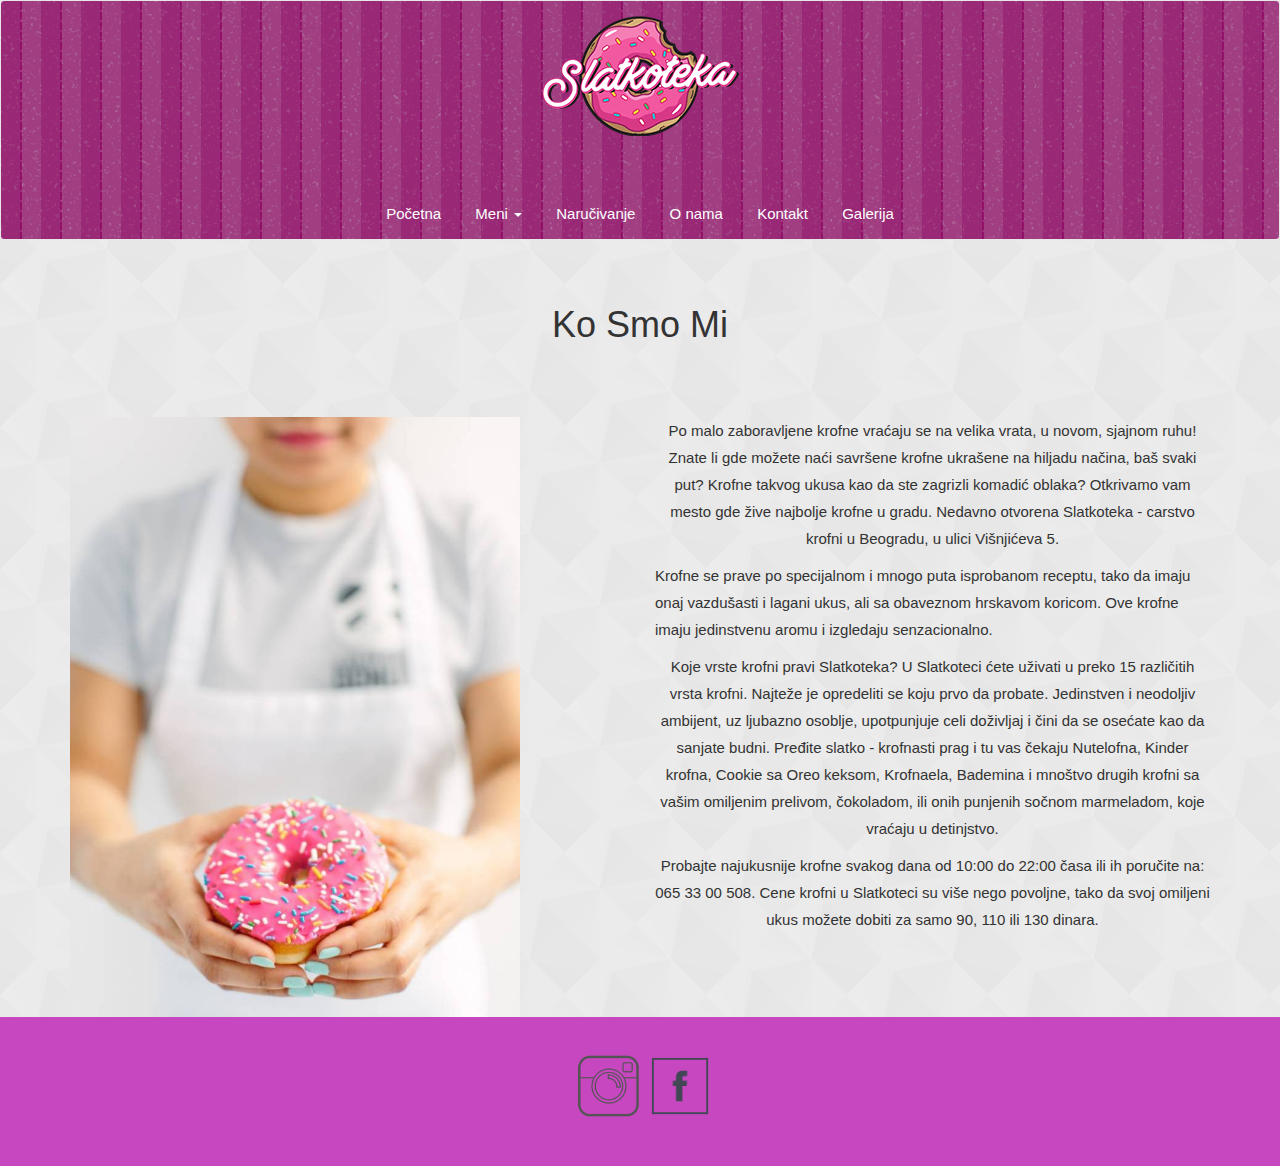
<file: aboutUs.html>
<!DOCTYPE html>
<html lang="en">

<head>
    <meta charset="UTF-8">
    <meta name="viewport" content="width=device-width, initial-scale=1.0">
    <meta http-equiv="X-UA-Compatible" content="ie=edge">
    <title>O nama - Slatkoteka</title>

    <!-- Favicon link -->
    <link rel="icon" type="image/x-icon" href="img/favico.png">

    <link href="https://maxcdn.bootstrapcdn.com/bootstrap/3.3.7/css/bootstrap.min.css" rel="stylesheet" integrity="sha384-BVYiiSIFeK1dGmJRAkycuHAHRg32OmUcww7on3RYdg4Va+PmSTsz/K68vbdEjh4u"
        crossorigin="anonymous">
    <script src="https://maxcdn.bootstrapcdn.com/bootstrap/3.3.7/js/bootstrap.min.js" integrity="sha384-Tc5IQib027qvyjSMfHjOMaLkfuWVxZxUPnCJA7l2mCWNIpG9mGCD8wGNIcPD7Txa"
        crossorigin="anonymous"></script>
    <script src="https://code.jquery.com/jquery-3.2.1.js" integrity="sha256-DZAnKJ/6XZ9si04Hgrsxu/8s717jcIzLy3oi35EouyE=" crossorigin="anonymous"></script>

    <!-- Custom styles -->
    <link rel="stylesheet" href="css/aboutUsStyle.css">
    <link rel="stylesheet" href="css/navbarAndFooterStyle.css">

    <!-- Navbar scroll -->
    <script>
        $(document).ready(function () {
            var scrollTop = 0;
            $(window).scroll(function () {
                scrollTop = $(window).scrollTop();
                $('.counter').html(scrollTop);
                //176
                if (scrollTop >= 176) {
                    $('#global-nav').addClass('scrolled-nav');
                    $('#global-nav').addClass('navbar-fixed-top');
                    $('#logoKrofna').hide();
                    $('#row1').css('margin-top', '19em');
                } else if (scrollTop < 176) {
                    $('#global-nav').removeClass('scrolled-nav');
                    $('#global-nav').removeClass('navbar-fixed-top');
                    $("#logoKrofna").show();
                    $('#row1').css('margin-top', '3em');
                }

            });
        });
    </script>

    <script>
        $(document).ready(function () {
            var date = new Date();
            var meseci = ['Januar', 'Februar', 'Mart', 'April', 'Maj', 'Jun', 'Jul', 'Avgust', 'Septembar',
                'Oktobar', 'Novembar', 'Decembar'
            ];
            document.getElementById("datumFooter").innerHTML = meseci[date.getMonth()] + ', ' + date.getFullYear();
        });
    </script>


</head>

<body>

    <!-- Navbar -->
    <nav id="global-nav" class="navbar navbar-default navbar-top">
        <a id="logoKrofna" href="index.html">
            <img src="img/slatkoteka-logo-krofna.png" alt="Krofna">
        </a>
        <div class="container-fluid">
            <div class="navbar-header">
                <button type="button" class="navbar-toggle" data-toggle="collapse" data-target="#myNavbar">
                    <span class="icon-bar"></span>
                    <span class="icon-bar"></span>
                    <span class="icon-bar"></span>
                </button>
            </div>
            <div class="collapse navbar-collapse" id="myNavbar">
                <ul id="navBarList" class="nav navbar-nav">
                    <li>
                        <a href="index.html">Početna</a>
                    </li>
                    <li class="dropdown">
                        <a class="dropdown-toggle" data-toggle="dropdown" href="#">Meni
                            <span class="caret"></span>
                        </a>
                        <ul class="dropdown-menu">
                            <li>
                                <a href="menu.html#accordion">Asortiman</a>
                            </li>
                            <li>
                                <a href="menu.html#akcije">Akcije</a>
                            </li>
                            <li>
                                <a href="menu.html#nagrade">Nagrade</a>
                            </li>
                        </ul>
                    </li>
                    <li>
                        <a href="order.html">Naručivanje</a>
                    </li>
                    <li>
                        <a href="aboutUs.html">O nama</a>
                    </li>
                    <li>
                        <a href="contact.html">Kontakt</a>
                    </li>
                    <li>
                        <a href="galery.html">Galerija</a>
                    </li>
                </ul>
            </div>
        </div>
    </nav>

    <div class="container" id="row1">
        <h1 class="text-center">Ko Smo Mi</h1>
        <div class="row">
            <div class="col-md-6">
                <img src="img/about-us-donut.jpg">
            </div>
            <div class="col-md-6" class="text-center">
                <p class="text-center">
                    Po malo zaboravljene krofne vraćaju se na velika vrata, u novom, sjajnom ruhu! Znate li gde možete naći savršene krofne ukrašene
                    na hiljadu načina, baš svaki put? Krofne takvog ukusa kao da ste zagrizli komadić oblaka? Otkrivamo vam
                    mesto gde žive najbolje krofne u gradu. Nedavno otvorena Slatkoteka - carstvo krofni u Beogradu, u ulici
                    Višnjićeva 5.
                </p>
                <p>
                    Krofne se prave po specijalnom i mnogo puta isprobanom receptu, tako da imaju onaj vazdušasti i lagani ukus, ali sa obaveznom
                    hrskavom koricom. Ove krofne imaju jedinstvenu aromu i izgledaju senzacionalno.
                </p>
                <p class="text-center">
                    Koje vrste krofni pravi Slatkoteka? U Slatkoteci ćete uživati u preko 15 različitih vrsta krofni. Najteže je opredeliti se
                    koju prvo da probate. Jedinstven i neodoljiv ambijent, uz ljubazno osoblje, upotpunjuje celi doživljaj
                    i čini da se osećate kao da sanjate budni. Pređite slatko - krofnasti prag i tu vas čekaju Nutelofna,
                    Kinder krofna, Cookie sa Oreo keksom, Krofnaela, Bademina i mnoštvo drugih krofni sa vašim omiljenim
                    prelivom, čokoladom, ili onih punjenih sočnom marmeladom, koje vraćaju u detinjstvo.
                </p>
                <p class="text-center">
                    Probajte najukusnije krofne svakog dana od 10:00 do 22:00 časa ili ih poručite na: 065 33 00 508. Cene krofni u Slatkoteci
                    su više nego povoljne, tako da svoj omiljeni ukus možete dobiti za samo 90, 110 ili 130 dinara.
                </p>
            </div>
        </div>
    </div>

    <!-- Footer -->
    <footer class="text-center">
        <a id="instalink" target="_blank" href="https://www.instagram.com/slatkoteka/">
            <img id="instaicon" src="img/instaicon.png" alt="Instagram">
        </a>
        <a id="fblink" target="_blank" href="https://www.facebook.com/Slatkoteka/">
            <img id="fbicon" src="img/fbicon.png" alt="Facebook">
        </a>
        <p id="datumFooter" class="text-center"></p>
    </footer>

</body>

</html>
</file>
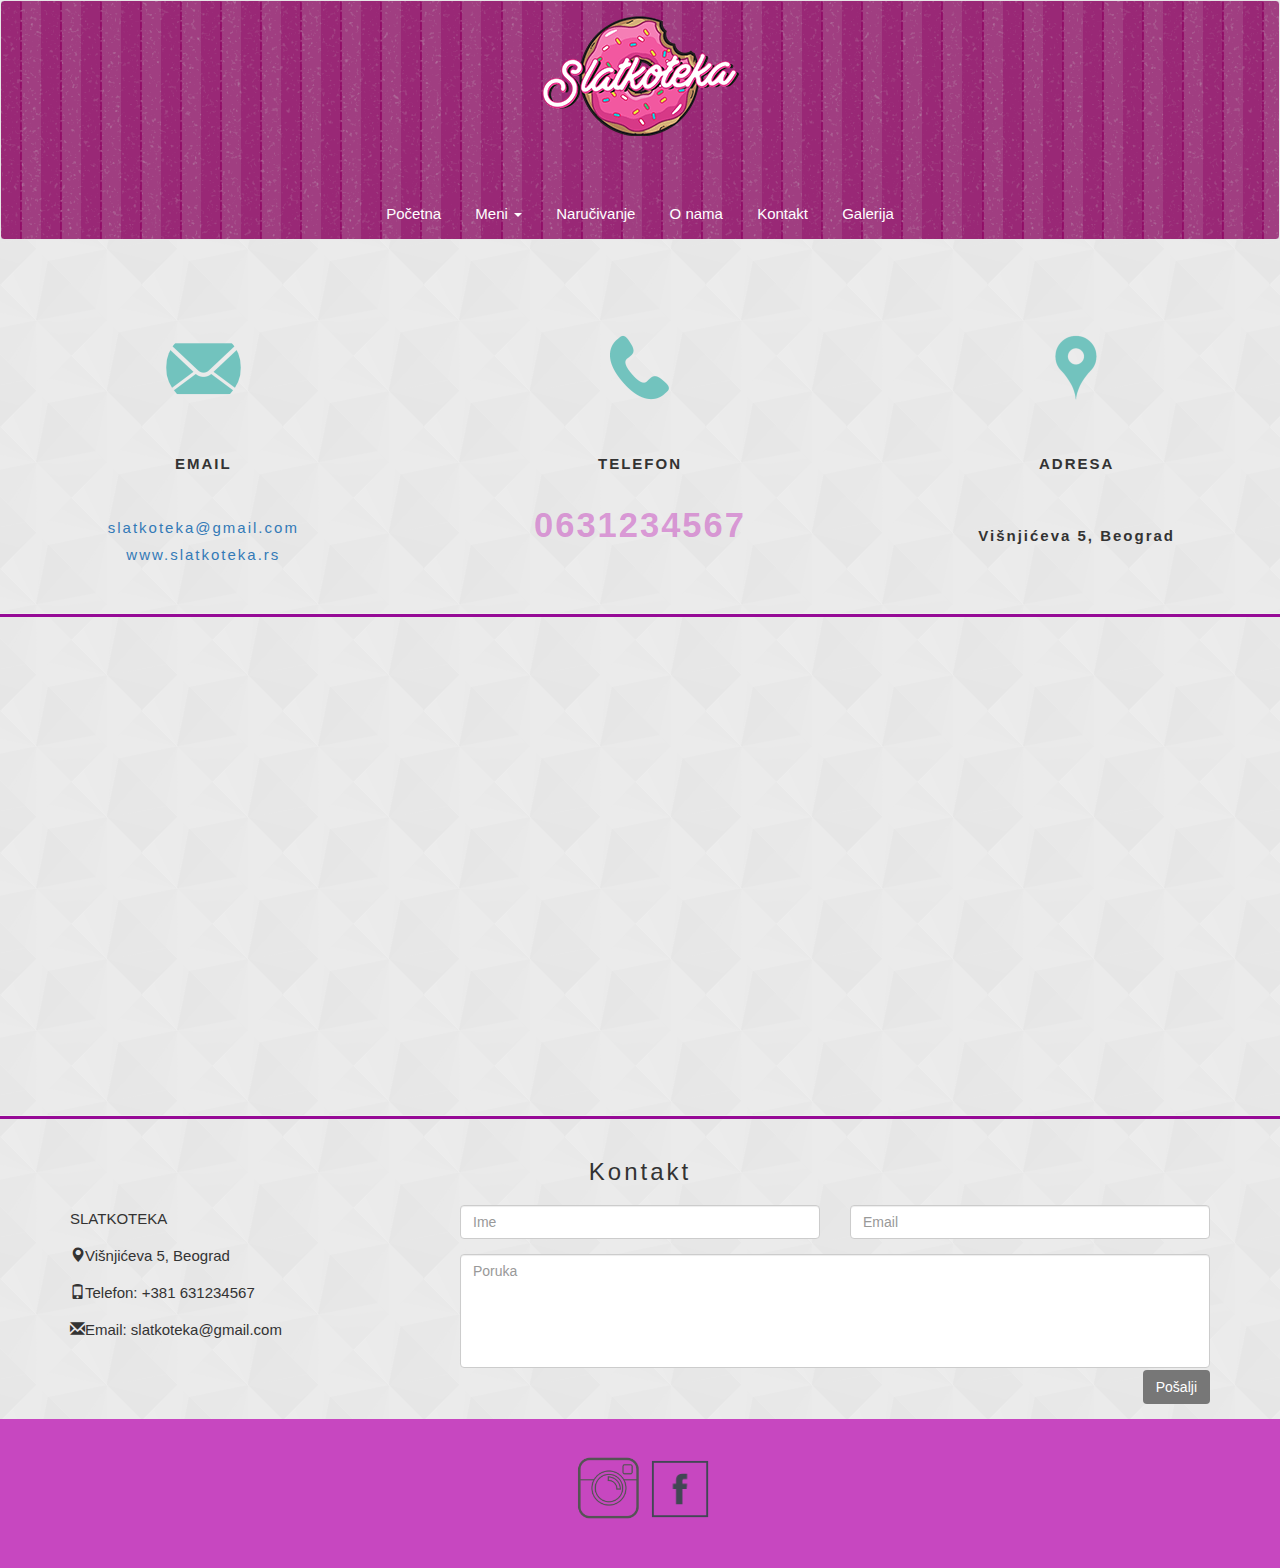
<file: contact.html>
<!DOCTYPE html>
<html lang="en">

<head>
    <meta charset="UTF-8">
    <meta name="viewport" content="width=device-width, initial-scale=1.0">
    <meta http-equiv="X-UA-Compatible" content="ie=edge">
    <title>Kontakt - Slatkoteka</title>

    <!-- Favicon link -->
    <link rel="icon" type="image/x-icon" href="img/favico.png">

    <script src="https://code.jquery.com/jquery-3.2.1.js" integrity="sha256-DZAnKJ/6XZ9si04Hgrsxu/8s717jcIzLy3oi35EouyE=" crossorigin="anonymous"></script>
    <link href="https://maxcdn.bootstrapcdn.com/bootstrap/3.3.7/css/bootstrap.min.css" rel="stylesheet" integrity="sha384-BVYiiSIFeK1dGmJRAkycuHAHRg32OmUcww7on3RYdg4Va+PmSTsz/K68vbdEjh4u"
        crossorigin="anonymous">
    <script src="https://maxcdn.bootstrapcdn.com/bootstrap/3.3.7/js/bootstrap.min.js" integrity="sha384-Tc5IQib027qvyjSMfHjOMaLkfuWVxZxUPnCJA7l2mCWNIpG9mGCD8wGNIcPD7Txa"
        crossorigin="anonymous"></script>

    <!-- Custom styles -->
    <link rel="stylesheet" href="css/contactStyle.css">
    <link rel="stylesheet" href="css/navbarAndFooterStyle.css">

    <!-- Navbar scroll -->
    <script>
        $(document).ready(function () {
            var scrollTop = 0;
            $(window).scroll(function () {
                scrollTop = $(window).scrollTop();
                $('.counter').html(scrollTop);
                //176
                if (scrollTop >= 176) {
                    $('#global-nav').addClass('scrolled-nav');
                    $('#global-nav').addClass('navbar-fixed-top');
                    $('#logoKrofna').hide();
                    $('#contactIcons').css('margin-top', '22em');
                } else if (scrollTop < 176) {
                    $('#global-nav').removeClass('scrolled-nav');
                    $('#global-nav').removeClass('navbar-fixed-top');
                    $("#logoKrofna").show();
                    $('#contactIcons').css('margin-top', '6em');
                }

            });
        });
    </script>

    <script>
        $(document).ready(function () {
            var date = new Date();
            var meseci = ['Januar', 'Februar', 'Mart', 'April', 'Maj', 'Jun', 'Jul', 'Avgust', 'Septembar',
                'Oktobar', 'Novembar', 'Decembar'
            ];
            document.getElementById("datumFooter").innerHTML = meseci[date.getMonth()] + ', ' + date.getFullYear();
        });
    </script>


</head>



<body>

    <!-- Navbar -->
    <nav id="global-nav" class="navbar navbar-default navbar-top">
        <a id="logoKrofna" href="index.html">
            <img src="img/slatkoteka-logo-krofna.png" alt="Krofna">
        </a>
        <div class="container-fluid">
            <div class="navbar-header">
                <button type="button" class="navbar-toggle" data-toggle="collapse" data-target="#myNavbar">
                    <span class="icon-bar"></span>
                    <span class="icon-bar"></span>
                    <span class="icon-bar"></span>
                </button>
            </div>
            <div class="collapse navbar-collapse" id="myNavbar">
                <ul id="navBarList" class="nav navbar-nav">
                    <li>
                        <a href="index.html">Početna</a>
                    </li>
                    <li class="dropdown">
                        <a class="dropdown-toggle" data-toggle="dropdown" href="#">Meni
                            <span class="caret"></span>
                        </a>
                        <ul class="dropdown-menu">
                            <li>
                                <a href="menu.html#accordion">Asortiman</a>
                            </li>
                            <li>
                                <a href="menu.html#akcije">Akcije</a>
                            </li>
                            <li>
                                <a href="menu.html#nagrade">Nagrade</a>
                            </li>
                        </ul>
                    </li>
                    <li>
                        <a href="order.html">Naručivanje</a>
                    </li>
                    <li>
                        <a href="aboutUs.html">O nama</a>
                    </li>
                    <li>
                        <a href="contact.html">Kontakt</a>
                    </li>
                    <li>
                        <a href="galery.html">Galerija</a>
                    </li>
                </ul>
            </div>
        </div>
    </nav>

    <!-- Contact icons -->
    <div id="contactIcons">
        <div class="row">
            <div class="col-sm-4">
                <img id="mailIcon" src="img/icon-mail-75x75.png" alt="Mail icon" class="img-circle">
                <br>
                <p class="text-center">
                    <strong>EMAIL</strong>
                </p>
                <br>
                <a href="mailto:slatkoteka@gmail.com">slatkoteka@gmail.com</a>
                <br>
                <a href="www.slatkoteka.com">www.slatkoteka.rs</a>
            </div>
            <div class="col-sm-4">
                <img id="phoneIcon" src="img/icon-phone-75x75.png" alt="Phone icon" class="img">
                <br>
                <p class="text-center">
                    <strong>TELEFON</strong>
                </p>
                <p style="font-size: 2.3em; color: rgba(199, 71, 192, 0.527); margin-top: 0.5em;">
                    <strong>0631234567</strong>
                </p>
            </div>
            <div class="col-sm-4">
                <img id="locationIcon" src="img/icon-location-75x75.png" alt="Location icon" class="img">
                <br>
                <p class="text-center">
                    <strong>ADRESA</strong>
                </p>
                <br>
                <p style="margin-top: 0.5em;">
                    <strong>Višnjićeva 5, Beograd</strong>
                </p>
            </div>
        </div>
    </div>

    <!-- Google Map -->
    <hr>
    <div id="googleMap">
        <iframe width="600" height="450" frameborder="0" style="border:0" src="https://www.google.com/maps/embed/v1/place?q=place_id:ChIJQ8qMSktlWkcRnDmzqpAOnVY&key=AIzaSyCb9YVMQU_iWdCymFYlog7okmvcXs0ZKZg"
            allowfullscreen></iframe>
    </div>
    <hr>

    <!-- Contact form -->
    <form id="contact-form" action="" method="post" role="form">
        <div id="contact" class="container">
            <h3 class="text-center">Kontakt</h3>
            <div class="row test">
                <div class="col-md-4">
                    <p>SLATKOTEKA</p>
                    <p>
                        <span class="glyphicon glyphicon-map-marker"></span>Višnjićeva 5, Beograd</p>
                    <p>
                        <span class="glyphicon glyphicon-phone"></span>Telefon: +381 631234567</p>
                    <p>
                        <span class="glyphicon glyphicon-envelope"></span>Email: slatkoteka@gmail.com</p>
                </div>

                <div class="col-md-8">
                    <div class="row">
                        <div class="col-sm-6 form-group">
                            <input class="form-control" id="name" name="name" placeholder="Ime" type="text" oninvalid="this.setCustomValidity('Unesite ime!')"
                                oninput="setCustomValidity('')" required>
                        </div>
                        <div class="col-sm-6 form-group">
                            <input class="form-control" id="email" name="email" placeholder="Email" type="email" oninvalid="this.setCustomValidity('Unesite email!')"
                                oninput="setCustomValidity('')" required>
                        </div>
                    </div>
                    <textarea class="form-control" id="comments" name="comments" placeholder="Poruka" rows="5" oninvalid="this.setCustomValidity('Unesite poruku!')"
                        oninput="setCustomValidity('')" required></textarea>
                    <div class="row">
                        <div class="col-md-12 form-group">
                            <button id="sendbtn" class="btn pull-right" type="submit">Pošalji</button>
                        </div>
                    </div>
                </div>

            </div>
        </div>
    </form>

    <!-- Footer -->
    <footer class="text-center">
        <a id="instalink" target="_blank" href="https://www.instagram.com/slatkoteka/">
            <img id="instaicon" src="img/instaicon.png" alt="Instagram">
        </a>
        <a id="fblink" target="_blank" href="https://www.facebook.com/Slatkoteka/">
            <img id="fbicon" src="img/fbicon.png" alt="Facebook">
        </a>
        <p id="datumFooter" class="text-center"></p>
    </footer>



</body>

</html>
</file>
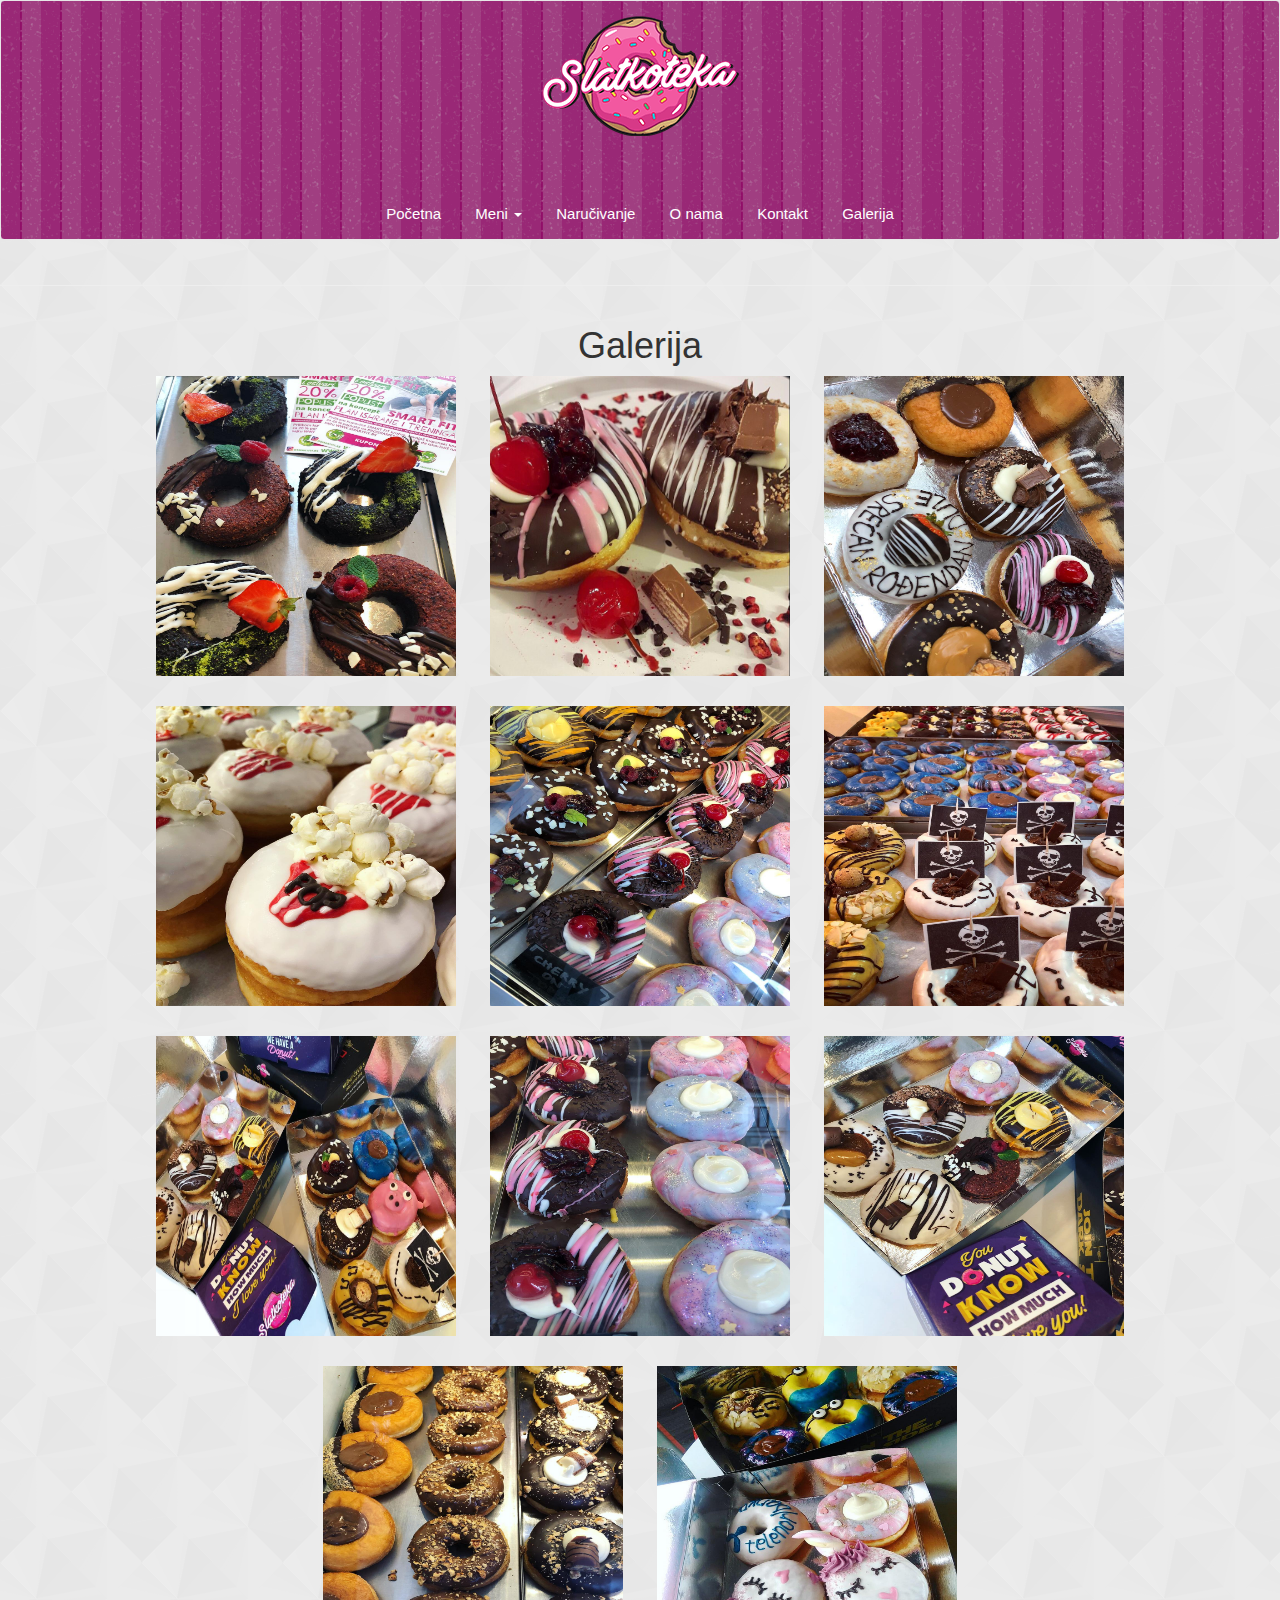
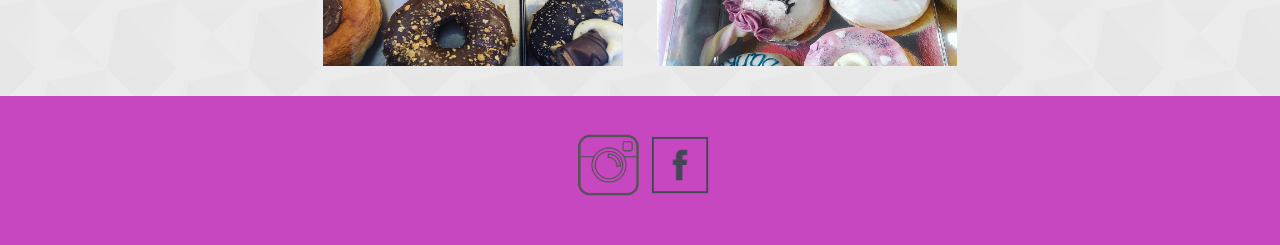
<file: galery.html>
<!DOCTYPE html>
<html>

<head>
    <meta charset="UTF-8">
    <meta name="viewport" content="width=device-width, initial-scale=1.0">
    <meta http-equiv="X-UA-Compatible" content="ie=edge">
    <title>Galerija - Slatkoteka - Beograd dostava</title>

    <!-- Favicon link -->
    <link rel="icon" type="image/x-icon" href="img/favico.png">

    <script src="https://code.jquery.com/jquery-3.2.1.js" integrity="sha256-DZAnKJ/6XZ9si04Hgrsxu/8s717jcIzLy3oi35EouyE=" crossorigin="anonymous"></script>
    <script src="js/lightbox.js"></script>
    <link href="https://maxcdn.bootstrapcdn.com/bootstrap/3.3.7/css/bootstrap.min.css" rel="stylesheet" integrity="sha384-BVYiiSIFeK1dGmJRAkycuHAHRg32OmUcww7on3RYdg4Va+PmSTsz/K68vbdEjh4u"
        crossorigin="anonymous">
    <script src="https://maxcdn.bootstrapcdn.com/bootstrap/3.3.7/js/bootstrap.min.js" integrity="sha384-Tc5IQib027qvyjSMfHjOMaLkfuWVxZxUPnCJA7l2mCWNIpG9mGCD8wGNIcPD7Txa"
        crossorigin="anonymous"></script>

    <link rel="stylesheet" href="css/lightbox.css">

    <!-- Custom styles -->
    <link rel="stylesheet" href="css/galleryStyle.css">
    <link rel="stylesheet" href="css/navbarAndFooterStyle.css">

    <!-- Navbar scroll -->
    <script>
        $(document).ready(function () {
            var scrollTop = 0;
            $(window).scroll(function () {
                scrollTop = $(window).scrollTop();
                $('.counter').html(scrollTop);
                //176
                if (scrollTop >= 176) {
                    $('#global-nav').addClass('scrolled-nav');
                    $('#global-nav').addClass('navbar-fixed-top');
                    $('#logoKrofna').hide();
                    $('#section').css('margin-top', '19em');
                } else if (scrollTop < 176) {
                    $('#global-nav').removeClass('scrolled-nav');
                    $('#global-nav').removeClass('navbar-fixed-top');
                    $("#logoKrofna").show();
                    $('#section').css('margin-top', '3em');
                }

            });
        });
    </script>

    <script>
        $(document).ready(function () {
            var date = new Date();
            var meseci = ['Januar', 'Februar', 'Mart', 'April', 'Maj', 'Jun', 'Jul', 'Avgust', 'Septembar',
                'Oktobar', 'Novembar', 'Decembar'
            ];
            document.getElementById("datumFooter").innerHTML = meseci[date.getMonth()] + ', ' + date.getFullYear();
        });
    </script>


</head>

<body>

    <!-- Navbar -->
    <nav id="global-nav" class="navbar navbar-default navbar-top">
        <a id="logoKrofna" href="index.html">
            <img src="img/slatkoteka-logo-krofna.png" alt="Krofna">
        </a>
        <div class="container-fluid">
            <div class="navbar-header">
                <button type="button" class="navbar-toggle" data-toggle="collapse" data-target="#myNavbar">
                    <span class="icon-bar"></span>
                    <span class="icon-bar"></span>
                    <span class="icon-bar"></span>
                </button>
            </div>
            <div class="collapse navbar-collapse" id="myNavbar">
                <ul id="navBarList" class="nav navbar-nav">
                    <li>
                        <a href="index.html">Početna</a>
                    </li>
                    <li class="dropdown">
                        <a class="dropdown-toggle" data-toggle="dropdown" href="#">Meni
                            <span class="caret"></span>
                        </a>
                        <ul class="dropdown-menu">
                            <li>
                                <a href="menu.html#accordion">Asortiman</a>
                            </li>
                            <li>
                                <a href="menu.html#akcije">Akcije</a>
                            </li>
                            <li>
                                <a href="menu.html#nagrade">Nagrade</a>
                            </li>
                        </ul>
                    </li>
                    <li>
                        <a href="order.html">Naručivanje</a>
                    </li>
                    <li>
                        <a href="aboutUs.html">O nama</a>
                    </li>
                    <li>
                        <a href="contact.html">Kontakt</a>
                    </li>
                    <li>
                        <a href="galery.html">Galerija</a>
                    </li>
                </ul>
            </div>
        </div>
    </nav>

    <!-- Gallery -->
    <section id="section" class="text-center">
        <hr />
        <div class="container" class="text-center">
            <h1 class="text-center">Galerija</h1>
            <div>
                <a href="img/gallery/gpic1.jpg" data-lightbox="roadtrip-set" data-title="Kliknite na desni deo slike za sledecu.">
                    <img class="galleryPic" src="img/gallery/gpic1.jpg" alt="" />
                </a>

                <a href="img/gallery/gpic2.jpg" data-lightbox="roadtrip-set" data-title="Ili mozete koristiti strelice na tastaturi">
                    <img class="galleryPic" src="img/gallery/gpic2.jpg" alt="" />
                </a>

                <a href="img/gallery/gpic3.jpg" data-lightbox="roadtrip-set" data-title="Ili mozete koristiti strelice na tastaturi">
                    <img class="galleryPic" src="img/gallery/gpic3.jpg" alt="" />
                </a>

                <a href="img/gallery/gpic4.jpg" data-lightbox="roadtrip-set" data-title="Ili mozete koristiti strelice na tastaturi">
                    <img class="galleryPic" src="img/gallery/gpic4.jpg" alt="" />
                </a>
                <a href="img/gallery/gpic5.jpg" data-lightbox="roadtrip-set" data-title="Ili mozete koristiti strelice na tastaturi">
                    <img class="galleryPic" src="img/gallery/gpic5.jpg" alt="" />
                </a>
                <a href="img/gallery/gpic6.jpg" data-lightbox="roadtrip-set" data-title="Ili mozete koristiti strelice na tastaturi">
                    <img class="galleryPic" src="img/gallery/gpic6.jpg" alt="" />
                </a>
                <a href="img/gallery/gpic7.jpg" data-lightbox="roadtrip-set" data-title="Ili mozete koristiti strelice na tastaturi">
                    <img class="galleryPic" src="img/gallery/gpic7.jpg" alt="" />
                </a>
                <a href="img/gallery/gpic8.jpg" data-lightbox="roadtrip-set" data-title="Ili mozete koristiti strelice na tastaturi">
                    <img class="galleryPic" src="img/gallery/gpic8.jpg" alt="" />
                </a>
                <a href="img/gallery/gpic9.jpg" data-lightbox="roadtrip-set" data-title="Ili mozete koristiti strelice na tastaturi">
                    <img class="galleryPic" src="img/gallery/gpic9.jpg" alt="" />
                </a>

                <a href="img/gallery/gpic10.jpg" data-lightbox="roadtrip-set" data-title="Ili mozete koristiti strelice na tastaturi">
                    <img class="galleryPic" src="img/gallery/gpic10.jpg" alt="" />
                </a>
                <a href="img/gallery/gpic11.jpg" data-lightbox="roadtrip-set" data-title="Ili mozete koristiti strelice na tastaturi">
                    <img class="galleryPic" src="img/gallery/gpic11.jpg" alt="" />
                </a>
            </div>
        </div>
    </section>

    <!-- Footer -->
    <footer class="text-center">
        <a id="instalink" target="_blank" href="https://www.instagram.com/slatkoteka/">
            <img id="instaicon" src="img/instaicon.png" alt="Instagram">
        </a>
        <a id="fblink" target="_blank" href="https://www.facebook.com/Slatkoteka/">
            <img id="fbicon" src="img/fbicon.png" alt="Facebook">
        </a>
        <p id="datumFooter" class="text-center"></p>
    </footer>

</body>

</html>
</file>
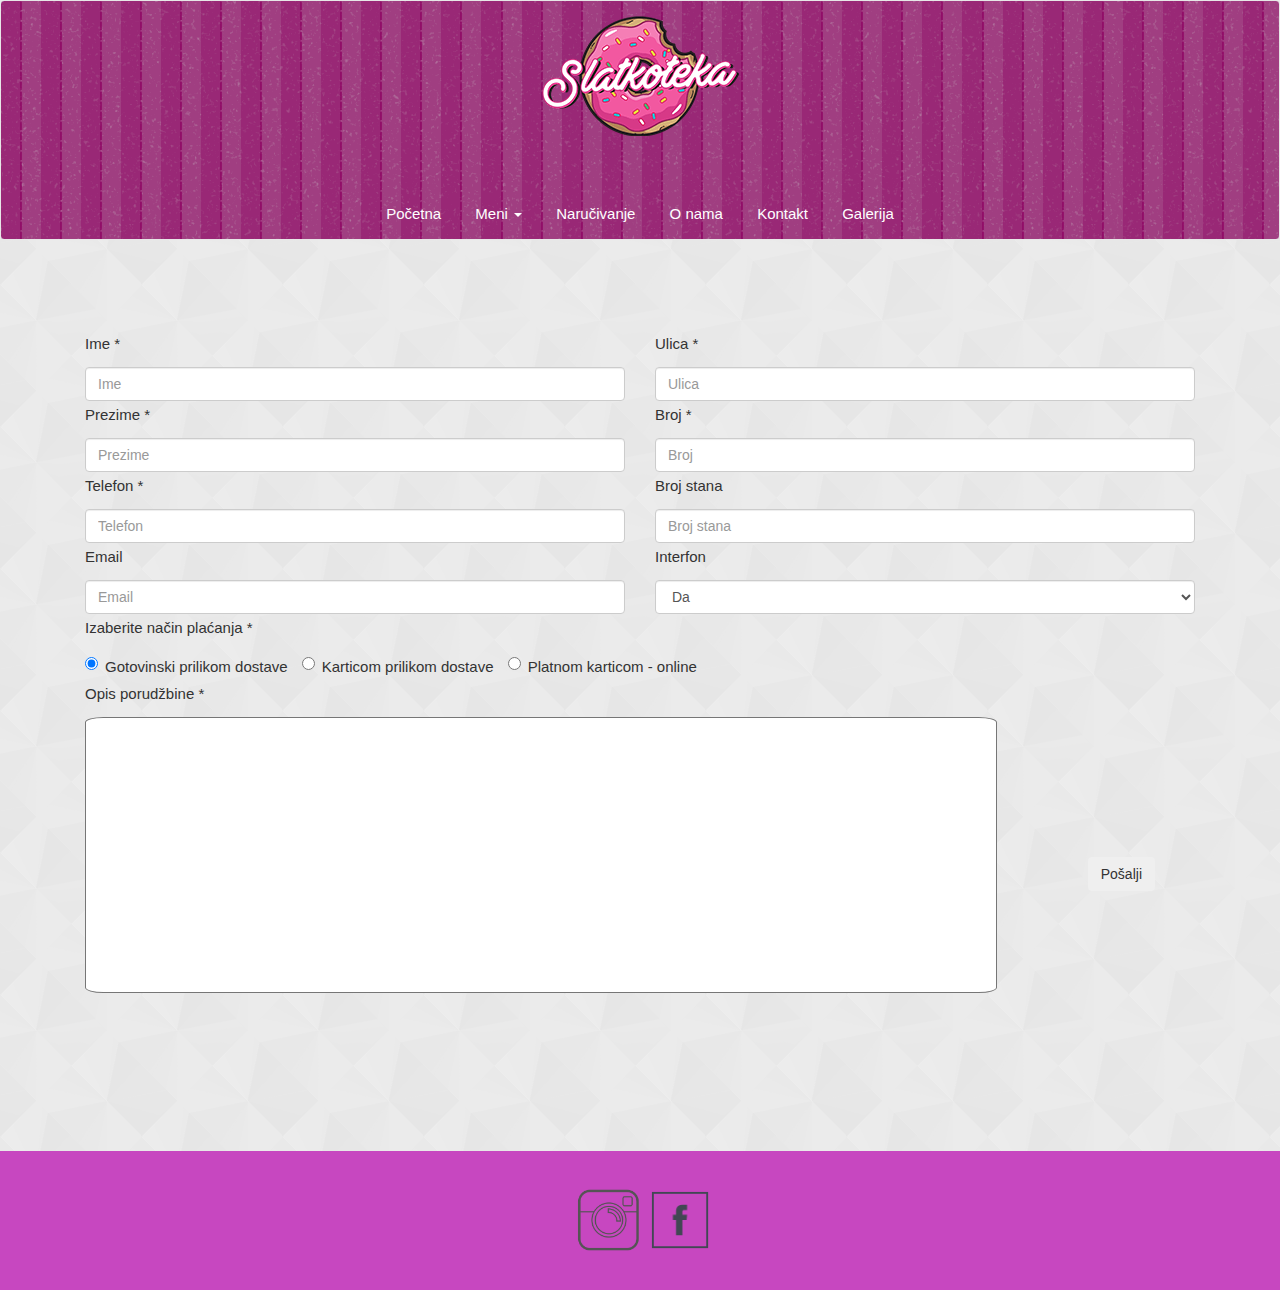
<file: order.html>
<!DOCTYPE html>
<html>

<head>
    <meta charset="UTF-8">
    <meta name="viewport" content="width=device-width, initial-scale=1.0">
    <meta http-equiv="X-UA-Compatible" content="ie=edge">
    <title>Naručivanje - Slatkoteka - Beograd dostava</title>

    <!-- Favicon link -->
    <link rel="icon" type="image/x-icon" href="img/favico.png">

    <script src="https://code.jquery.com/jquery-3.2.1.js" integrity="sha256-DZAnKJ/6XZ9si04Hgrsxu/8s717jcIzLy3oi35EouyE=" crossorigin="anonymous"></script>
    <link href="https://maxcdn.bootstrapcdn.com/bootstrap/3.3.7/css/bootstrap.min.css" rel="stylesheet" integrity="sha384-BVYiiSIFeK1dGmJRAkycuHAHRg32OmUcww7on3RYdg4Va+PmSTsz/K68vbdEjh4u"
        crossorigin="anonymous">
    <script src="https://maxcdn.bootstrapcdn.com/bootstrap/3.3.7/js/bootstrap.min.js" integrity="sha384-Tc5IQib027qvyjSMfHjOMaLkfuWVxZxUPnCJA7l2mCWNIpG9mGCD8wGNIcPD7Txa"
        crossorigin="anonymous"></script>

    <!-- Custom styles -->
    <link rel="stylesheet" href="css/orderStyle.css">
    <link rel="stylesheet" href="css/navbarAndFooterStyle.css">

    <!-- Navbar scroll -->
    <script>
        $(document).ready(function () {
            var scrollTop = 0;
            $(window).scroll(function () {
                scrollTop = $(window).scrollTop();
                $('.counter').html(scrollTop);
                //176
                if (scrollTop >= 176) {
                    $('#global-nav').addClass('scrolled-nav');
                    $('#global-nav').addClass('navbar-fixed-top');
                    $('#logoKrofna').hide();
                    $('#forma').css('margin-top', '22em');
                } else if (scrollTop < 176) {
                    $('#global-nav').removeClass('scrolled-nav');
                    $('#global-nav').removeClass('navbar-fixed-top');
                    $("#logoKrofna").show();
                    $('#forma').css('margin-top', '6em');
                }

            });
        });

    </script>

    <!-- Custom form validation -->
    <script>
        $(document).ready(function () {
            $('#contact-form').on('submit', function (e) {
                
                if (!e.isDefaultPrevented()) {
                    
                    e.preventDefault();
                    
                    var messageText = '';
                    var tekst = $('#telefonInput').val();
                    if (isNaN(tekst)) {
                        messageText += 'Broj telefona unesite koristeći samo brojeve bez znakova!';
                    } else if (tekst.length < 9) {
                        messageText += '\n' + 'Broj telefona nije pravilno unet!';
                    }

                    var tekst2 = $('#numberInput').val();
                    if (!(/^[0-9].*$/.test(tekst2))) {
                        messageText += '\n' + 'Broj zgrade/kuće nije validan!';
                    }

                    var alertBox;

                    if (messageText) {
                        alertBox = '<div class="alert ' + 'alert-danger' + ' alert-dismissable"><button type="button" class="close" data-dismiss="alert" aria-hidden="true">&times;</button>' + messageText + '</div>';
                        $("#messages").html(alertBox);
                    } else {
                        alertBox = '<div class="alert ' + 'alert-success' + ' alert-dismissable"><button type="button" class="close" data-dismiss="alert" aria-hidden="true">&times;</button>' + 'Uspesno ste narucili!' + '</div>';
                        $("#messages").html(alertBox);
                    }
                }
            });
        });

    </script>

</head>

<body>

    <!-- Navbar -->
    <nav id="global-nav" class="navbar navbar-default navbar-top">
        <a id="logoKrofna" href="index.html">
            <img src="img/slatkoteka-logo-krofna.png" alt="Krofna">
        </a>
        <div class="container-fluid">
            <div class="navbar-header">
                <button type="button" class="navbar-toggle" data-toggle="collapse" data-target="#myNavbar">
                    <span class="icon-bar"></span>
                    <span class="icon-bar"></span>
                    <span class="icon-bar"></span>
                </button>
            </div>
            <div class="collapse navbar-collapse" id="myNavbar">
                <ul id="navBarList" class="nav navbar-nav">
                    <li>
                        <a href="index.html">Početna</a>
                    </li>
                    <li class="dropdown">
                        <a class="dropdown-toggle" data-toggle="dropdown" href="#">Meni
                            <span class="caret"></span>
                        </a>
                        <ul class="dropdown-menu">
                            <li>
                                <a href="menu.html#accordion">Asortiman</a>
                            </li>
                            <li>
                                <a href="menu.html#akcije">Akcije</a>
                            </li>
                            <li>
                                <a href="menu.html#nagrade">Nagrade</a>
                            </li>
                        </ul>
                    </li>
                    <li>
                        <a href="order.html">Naručivanje</a>
                    </li>
                    <li>
                        <a href="aboutUs.html">O nama</a>
                    </li>
                    <li>
                        <a href="contact.html">Kontakt</a>
                    </li>
                    <li>
                        <a href="galery.html">Galerija</a>
                    </li>
                </ul>
            </div>
        </div>
    </nav>

    

    <div id="forma" class="container" style="margin-top: 6em">
        <form id="contact-form">
            <div class="col-sm-6">
                <p>Ime *</p>
                <input class="form-control" id="name" name="name" placeholder="Ime" type="text" oninvalid="this.setCustomValidity('Unesite ime!')"
                    oninput="setCustomValidity('')" required>
                <p>Prezime *</p>
                <input class="form-control" id="surname" name="surname" placeholder="Prezime" type="text" oninvalid="this.setCustomValidity('Unesite prezime!')"
                    oninput="setCustomValidity('')" required>
                <p>Telefon *</p>
                <input id="telefonInput" class="form-control" id="phone" name="phone" placeholder="Telefon" type="text" oninvalid="this.setCustomValidity('Unesite broj telefona!')"
                    oninput="setCustomValidity('')" required>
                <p>Email </p>
                <input class="form-control" id="email" name="email" placeholder="Email" type="text">
            </div>
            <div class="col-sm-6">
                <p>Ulica *</p>
                <input class="form-control" id="street" name="street" placeholder="Ulica" type="text" oninvalid="this.setCustomValidity('Unesite naziv ulice!')"
                    oninput="setCustomValidity('')" required>
                <p>Broj *</p>
                <input id="numberInput" class="form-control" id="number" name="number" placeholder="Broj" type="text" oninvalid="this.setCustomValidity('Unesite broj zgrade!')"
                    oninput="setCustomValidity('')" required>
                <p>Broj stana </p>
                <input class="form-control" id="numberOfApartment" placeholder="Broj stana" type="number" oninvalid="this.setCustomValidity('Unesite broj stana!')"
                    oninput="setCustomValidity('')" required>
                <p>Interfon </p>
                <select class="form-control" name="interphone" id="interfon">
                    <option value="Da">Da</option>
                    <option value="Ne">Ne</option>
                </select>

            </div>
            <div id="radioGroup" class="container">
                <p>Izaberite način plaćanja *</p>
                <label class="radio-inline">
                    <input type="radio" name="optradio" checked="checked">Gotovinski prilikom dostave</label>
                <label class="radio-inline">
                    <input type="radio" name="optradio">Karticom prilikom dostave</label>
                <label class="radio-inline">
                    <input type="radio" name="optradio">Platnom karticom - online</label>
            </div>
            <div class="container">
                <p>Opis porudžbine *</p>
                <div id="messages" style="width: 80%;"></div>
                <textarea name="textarea" id="opisNarudzbine" cols="30" rows="10" style="resize: none; width: 80%; border-radius: 2%;" oninvalid="this.setCustomValidity('Unesite porudžbinu!')"
                oninput="setCustomValidity('')" required></textarea>
                <button id="sendbtn" class="btn pull-right" type="submit" style="margin-top: 10em; margin-right: 5em;">Pošalji</button>
            </div>
            
        </form>
    </div>

    

    <!-- Footer -->
    <footer class="text-center">
        <a id="instalink" target="_blank" href="https://www.instagram.com/slatkoteka/">
            <img id="instaicon" src="img/instaicon.png" alt="Instagram">
        </a>
        <a id="fblink" target="_blank" href="https://www.facebook.com/Slatkoteka/">
            <img id="fbicon" src="img/fbicon.png" alt="Facebook">
        </a>
    </footer>


</body>

</html>
</file>
<file: css/indexStyle.css>
html {
    min-height: 100%;
    position: relative;
}

.jumbotron{ 
    background: transparent;
}
</file>
<file: css/navbarAndFooterStyle.css>
body {
    font: 400 15px/1.8 Lato, sans-serif;
    background-image: url("../img/diagmonds-light.png");
    background-repeat: repeat;    
}

.dropdown-menu {
    background-color: rgb(150, 10, 150);
}

.dropdown-menu li {
    width: 100%;
}

nav {
    height: 16em;
    background-image: url("../img/pattern.png");
}

.navbar {
    font-family: Montserrat, sans-serif;
}

/*NAVBAR RESIZE*/
.counter {
    width: 20px;
    height: 20px;
    background: black;
    color: #fff;
    position: fixed;
    top: 120px;
    right: 0;
}

.scrolled-nav {
    height: 60px !important;
    line-height: 60px !important;
}

.scrolled-nav .container-fluid {
    padding-top: 0.5em;
}
/*--------------*/

#navBarList a {
    color: white;
}

#logoKrofna {
    display: table;
    margin: 0 auto;
    padding-top: 1em;
}

.container-fluid {
    margin-bottom: 0;
    padding-bottom: 0;
    padding-top: 3.5em;
}

.navbar-nav {
    float:none;
    margin:0 auto;
    display: block;
    text-align: center;
}

.navbar-nav li {
    display: inline-block;
    float:none;
}

/*Footer style*/
footer {
    background-color: rgba(199, 71, 192, 1);
    color: #f5f5f5;
    padding: 32px;
}

footer a {
    color: #f5f5f5;
}

footer a:hover {
    color: #777;
    text-decoration: none;
}

#instaicon {
    height: 5em;
    width: 5em;
}

#fbicon {
    height: 4em;
    width: 4em;
}
</file>
<file: css/aboutUsStyle.css>
#row1 {
    margin-top: 3em;
}

h1 {
    margin-bottom: 2em;
}

#row1 img {
    width: 30em;
    height: 40em;
    text-align: center;
}
</file>
<file: css/contactStyle.css>
#contactIcons {
    margin-top: 6em;
    margin-bottom: 3em;
    text-align: center;
    font: 400 15px/1.8 Lato, sans-serif;
    letter-spacing: 2px;  
}

#mailIcon {
    margin: 0 auto;
    text-align: center;
}

.row .col-sm-4 p {
    margin-top: 3em;
}

textarea {
    resize: none;
}

#googleMap {
    text-align: center;
    width: 100%;
}

#googleMap iframe {
    width: 100%;
}

/* Contact button style*/
#sendbtn {
    background-color: #777;
    color: white;
    margin-top: 2px;
}

#sendbtn:hover {
    color: black;
}

#contact h3 {
    margin-bottom: 20px;
    letter-spacing: 3px;
    font: Lato, sans-serif;
}

hr {
    height: 0.2em;
    background-color: rgb(150, 10, 150);
}
</file>
<file: css/galleryStyle.css>
#section {
    margin-top: 3em;
}
</file>
<file: css/orderStyle.css>
#forma {
    padding-bottom: 10em;
}
</file>
